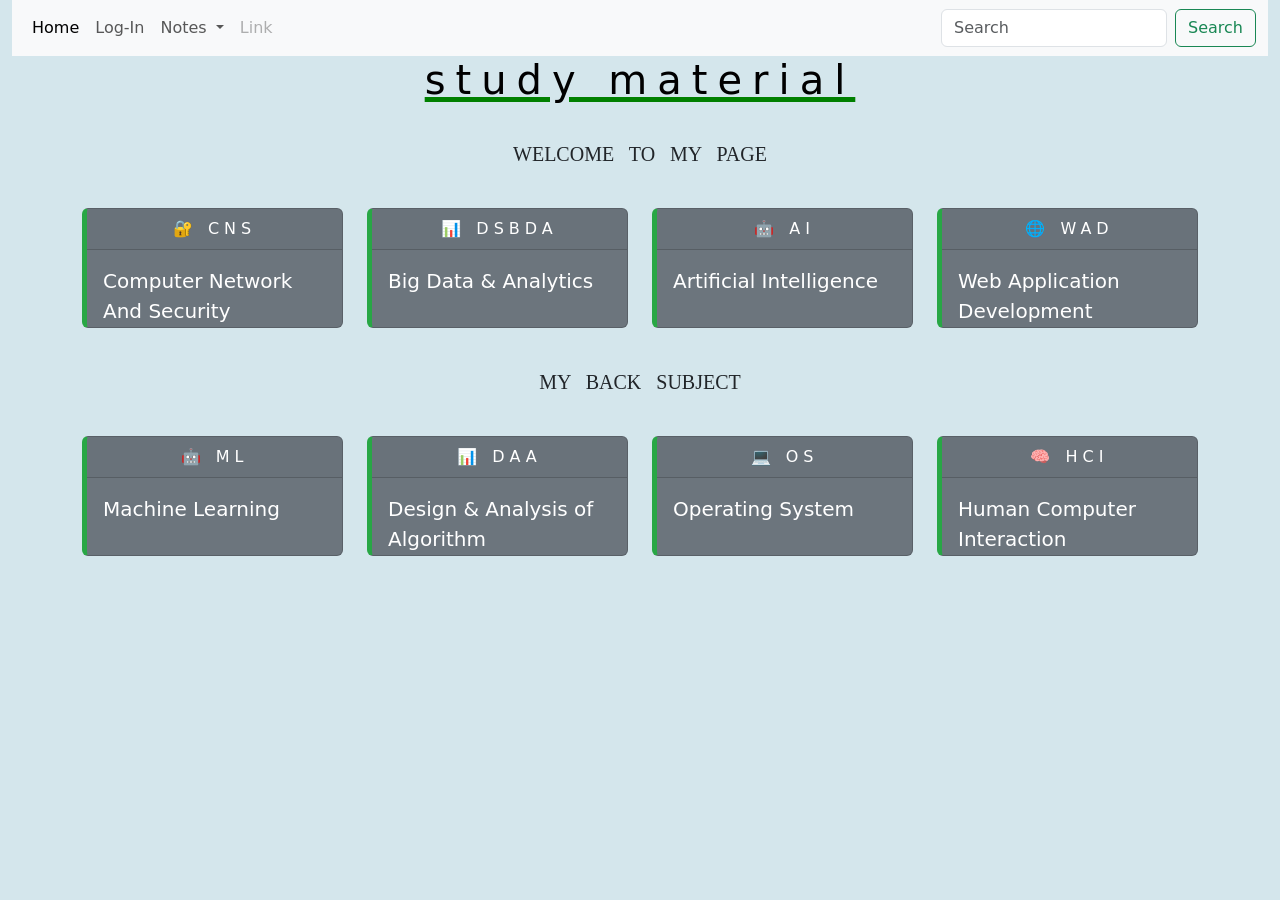
<file: index.html>
<!DOCTYPE html>
<html lang="en">
    <head>
        <meta charset="UTF-8">
        <meta name="viewport" content="width=device-width, initial-scale=1.0">
        <link href="https://cdn.jsdelivr.net/npm/bootstrap@5.3.0-alpha1/dist/css/bootstrap.min.css" rel="stylesheet">

        <title>page Title</title>

        <style>
            body{
            background-color: rgb(212, 230, 236);
            }
            
            h1{
                color: black;
                text-align: center;
                text-decoration: underline green 5px;
                text-transform: lowercase;
                letter-spacing: 10px;
            }

            p{
                text-decoration: dotted;
                text-transform: uppercase;
                word-spacing: 10px;
                line-height: 3;
                font-family: cursive;
                font-size: 20px;
                text-align: center;
                margin-top: 20px;
            }

            #one{
                height: 100px;
                margin: 50px;
                margin-left: 75px;
                

            }
            .custom-card {
                height: 120px !important; /* Force it to override Bootstrap */
                overflow: hidden;         /* Optional: hides overflow if content is bigger */
                background-color: white;
                border-left: 5px solid #28a745; /* green accent */
                color: #333;
                }
            .card-header{

                letter-spacing: 5px;
            }
            .card-link {
                text-decoration: none;
                color: inherit;
                font-size: 20px;
                text-align: center;
                text-decoration:unset skyblue 5px;
                font-weight: 500;
                letter-spacing: none;
                }

        </style>
        
    </head>

    <body>
        <!--  -->
       <div class="container-fluid">
        <nav class="navbar navbar-expand-lg bg-body-tertiary">
            <div class="container-fluid">
              <button class="navbar-toggler" type="button" data-bs-toggle="collapse" data-bs-target="#navbarScroll" aria-controls="navbarScroll" aria-expanded="false" aria-label="Toggle navigation">
                <span class="navbar-toggler-icon"></span>
              </button>
              <div class="collapse navbar-collapse" id="navbarScroll">
                <ul class="navbar-nav me-auto my-2 my-lg-0 navbar-nav-scroll" style="--bs-scroll-height: 100px;">
                  <li class="nav-item">
                    <a class="nav-link active" aria-current="page" href="index.html">Home</a>
                  </li>
                  <li class="nav-item">
                    <a class="nav-link" href="form.html">Log-In</a>
                  </li>
                  <li class="nav-item dropdown">
                    <a class="nav-link dropdown-toggle" href="#" role="button" data-bs-toggle="dropdown" aria-expanded="false">
                      Notes
                    </a>
                    <ul class="dropdown-menu">
                      <li><a class="dropdown-item" href="https://drive.google.com/drive/u/0/mobile/folders/1YY67n2kC_RXi80XlqCTLyjD7JX34fmOT?usp=sharing">Qestion Paper</a></li>
                      <li><a class="dropdown-item" href="https://drive.google.com/drive/u/0/mobile/folders/1YY67n2kC_RXi80XlqCTLyjD7JX34fmOT?usp=sharing">Important Qestions</a></li>
                      <li><hr class="dropdown-divider">Notes</li>
                      <li><a class="dropdown-item" href="https:Telegram.com">HandWritten Notes</a></li>
                      <li><a class="dropdown-item" href="https://www.studymedia.in/circular/join-puneengineers-telegram/">pdf Notes</a></li>
                    </ul>
                  </li>
                  <li class="nav-item">
                    <a class="nav-link disabled" aria-disabled="true">Link</a>
                  </li>
                </ul>
                <form class="d-flex" role="search">
                  <input class="form-control me-2" type="search" placeholder="Search" aria-label="Search">
                  <button class="btn btn-outline-success" type="submit">Search</button>
                </form>
              </div>
            </div>
          </nav>
       </div>
       <!--  -->

       
        <!-- <p><span>ipsum dolor,</span>  sit amet consectetur adipisicing elit. Dolor reiciendis vero veniam, nam maxime officiis quisquam laudantium. Et maxime ipsam vitae exercitationem maiores magni natus ducimus, illum earum voluptas excepturi.</p> -->
        
        <script src="https://cdn.jsdelivr.net/npm/bootstrap@5.3.0-alpha1/dist/js/bootstrap.bundle.min.js"></script>

        
        <h1>Study Material</h1>
        <p>Welcome To My Page</p>

        <header>

          <header>
            <!-- First Row of 4 Cards -->
            <div class="container my-4">
              <div class="row row-cols-1 row-cols-sm-2 row-cols-md-3 row-cols-lg-4 g-4">
                
                <div class="col">
                  <div class="card text-bg-secondary custom-card">
                    <div class="card-header text-center">🔐 CNS</div>
                    <div class="card-body">
                      <a href="cns.html" class="card-link">Computer Network And Security</a>
                    </div>
                  </div>
                </div>
          
                <div class="col">
                  <div class="card text-bg-secondary custom-card">
                    <div class="card-header text-center">📊 DSBDA</div>
                    <div class="card-body">
                      <a href="dsbda.html" class="card-link">Big Data & Analytics</a>
                    </div>
                  </div>
                </div>
          
                <div class="col">
                  <div class="card text-bg-secondary custom-card">
                    <div class="card-header text-center">🤖 AI</div>
                    <div class="card-body">
                      <a href="ai.html" class="card-link">Artificial Intelligence</a>
                    </div>
                  </div>
                </div>
          
                <div class="col">
                  <div class="card text-bg-secondary custom-card">
                    <div class="card-header text-center">🌐 WAD</div>
                    <div class="card-body">
                      <a href="wad.html" class="card-link">Web Application Development</a>
                    </div>
                  </div>
                </div>
          
              </div>
            </div>
          
            <!-- Second Row of 4 Cards -->
            <p>My Back Subject</p>
            <div class="container my-4">
              <div class="row row-cols-1 row-cols-sm-2 row-cols-md-3 row-cols-lg-4 g-4">
                
                <div class="col">
                  <div class="card text-bg-secondary custom-card">
                    <div class="card-header text-center">🤖 ML</div>
                    <div class="card-body">
                      <a href="ml.html" class="card-link">Machine Learning</a>
                    </div>
                  </div>
                </div>
          
                <div class="col">
                  <div class="card text-bg-secondary custom-card">
                    <div class="card-header text-center">📊 DAA</div>
                    <div class="card-body">
                      <a href="daa.html" class="card-link">Design & Analysis of Algorithm</a>
                    </div>
                  </div>
                </div>
          
                <div class="col">
                  <div class="card text-bg-secondary custom-card">
                    <div class="card-header text-center">💻 OS</div>
                    <div class="card-body">
                      <a href="os.html" class="card-link">Operating System</a>
                    </div>
                  </div>
                </div>
          
                <div class="col">
                  <div class="card text-bg-secondary custom-card">
                    <div class="card-header text-center">🧠 HCI</div>
                    <div class="card-body">
                      <a href="hci.html" class="card-link">Human Computer Interaction</a>
                    </div>
                  </div>
                </div>
          
              </div>
            </div>
          </header>
          

        </header>   
    </body>

</html>
</file>
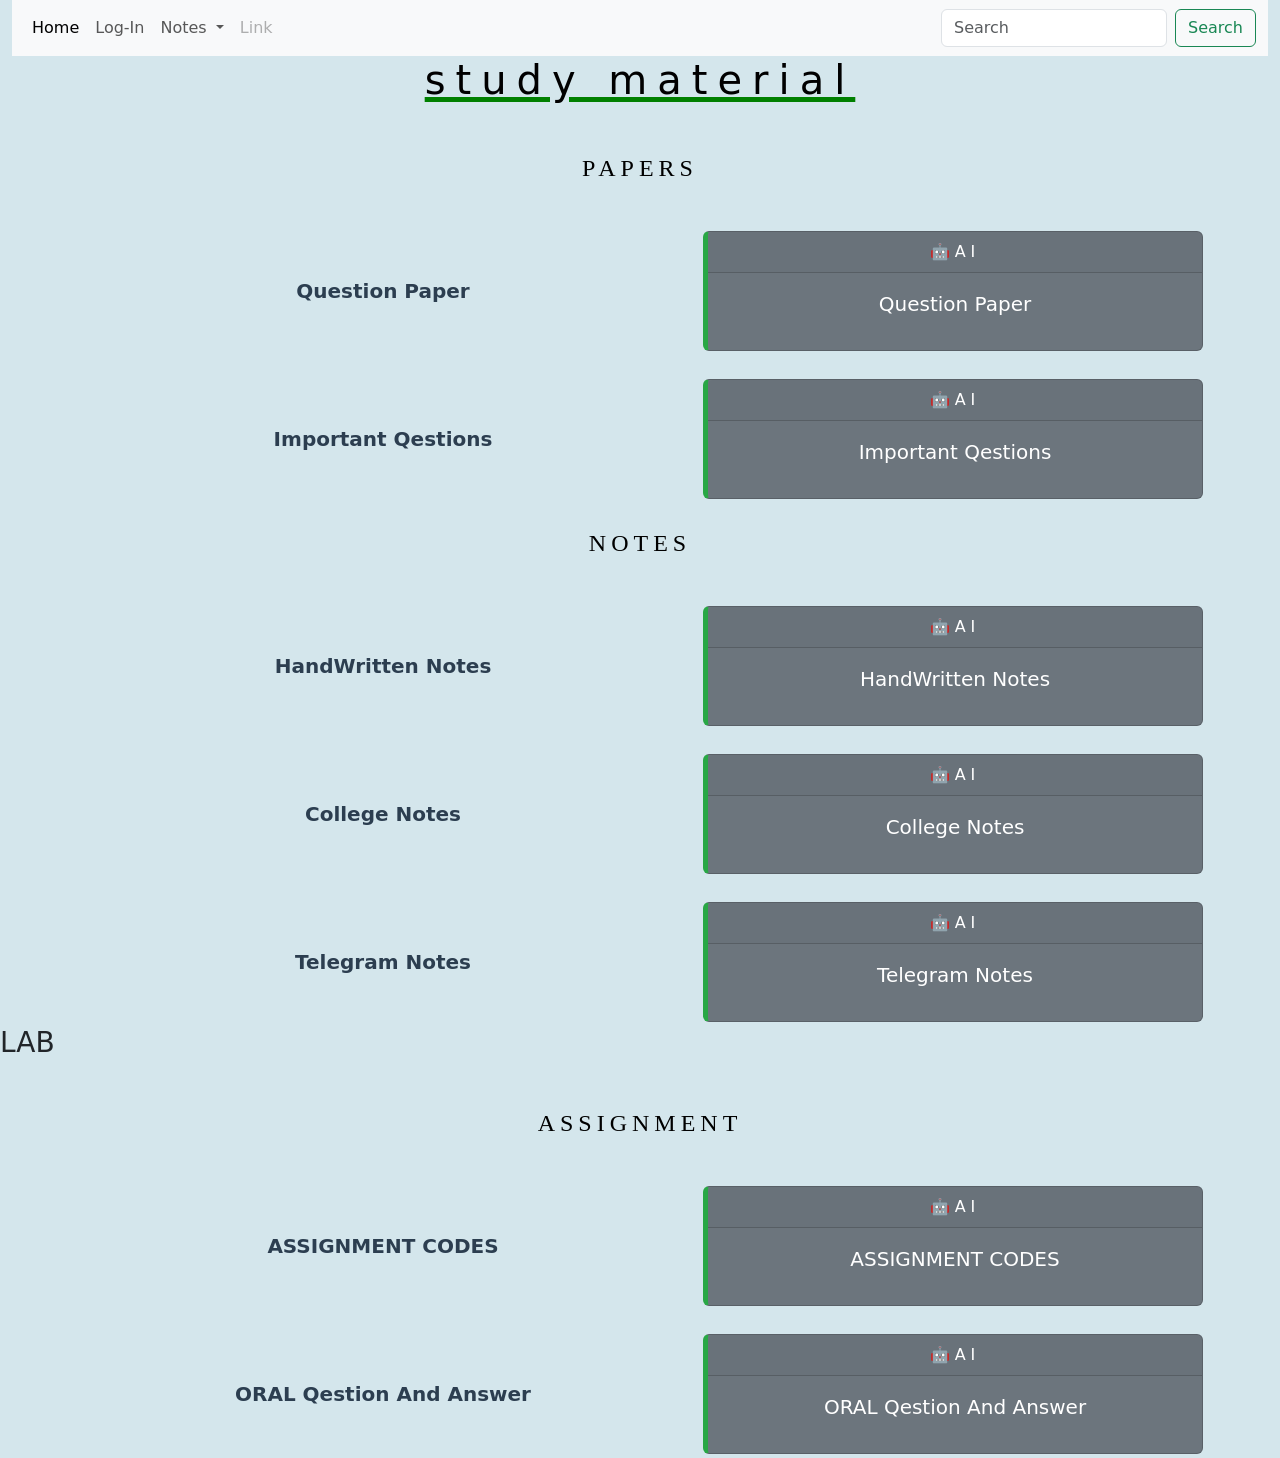
<file: ai.html>
<!DOCTYPE html>
<html lang="en">
    <head>
        <meta charset="UTF-8">
        <meta name="viewport" content="width=device-width, initial-scale=1.0">
        <link href="https://cdn.jsdelivr.net/npm/bootstrap@5.3.0-alpha1/dist/css/bootstrap.min.css" rel="stylesheet">
        <link href="style.css" rel="stylesheet">


        <title>page Title</title>
        
    </head>

    <body>
        <!--  -->
       <div class="container-fluid">
        <nav class="navbar navbar-expand-lg bg-body-tertiary">
            <div class="container-fluid">
              <button class="navbar-toggler" type="button" data-bs-toggle="collapse" data-bs-target="#navbarScroll" aria-controls="navbarScroll" aria-expanded="false" aria-label="Toggle navigation">
                <span class="navbar-toggler-icon"></span>
              </button>
              <div class="collapse navbar-collapse" id="navbarScroll">
                <ul class="navbar-nav me-auto my-2 my-lg-0 navbar-nav-scroll" style="--bs-scroll-height: 100px;">
                  <li class="nav-item">
                    <a class="nav-link active" aria-current="page" href="index.html">Home</a>
                  </li>
                  <li class="nav-item">
                    <a class="nav-link" href="form.html">Log-In</a>
                  </li>
                  <li class="nav-item dropdown">
                    <a class="nav-link dropdown-toggle" href="#" role="button" data-bs-toggle="dropdown" aria-expanded="false">
                      Notes
                    </a>
                    <ul class="dropdown-menu">
                      <li><a class="dropdown-item" href="https://drive.google.com/drive/u/0/mobile/folders/1YY67n2kC_RXi80XlqCTLyjD7JX34fmOT?usp=sharing" target="_blank" rel="noopener noreferrer">Qestion Paper</a></li>
                      <li><a class="dropdown-item" href="https://drive.google.com/drive/folders/1ktnd7smx-9TsKIKeENUpTnkZ_39P0xfx?usp=drive_link" target="_blank" rel="noopener noreferrer">Important Qestions</a></li>
                      <li><hr class="dropdown-divider">Notes</li>
                      <li><a class="dropdown-item" href="#">HandWritten Notes</a></li>
                      <li><a class="dropdown-item" href="https://drive.google.com/drive/folders/1rT1uwOCk5HqUiYioQ5XE5devj5e9sLWj?usp=drive_link" target="_blank" rel="noopener noreferrer">College Notes</a></li>
                      <li><a class="dropdown-item" href="https://drive.google.com/drive/folders/1VnNUh7ImlqMrFX9gAMKoGXaHryLf4wTF?usp=drive_link" target="_blank" rel="noopener noreferrer">pdf Notes</a></li>
                      <li><a class="dropdown-item" href="https://www.studymedia.in/circular/join-puneengineers-telegram/" target="_blank" rel="noopener noreferrer">Telegram Notes</a></li>
                    </ul>
                  </li>
                  <li class="nav-item">
                    <a class="nav-link disabled" aria-disabled="true">Link</a>
                  </li>
                </ul>
                <form class="d-flex" role="search">
                  <input class="form-control me-2" type="search" placeholder="Search" aria-label="Search">
                  <button class="btn btn-outline-success" type="submit">Search</button>
                </form>
              </div>
            </div>
          </nav>
       </div>
       <!--  -->

       
        <!-- <p><span>ipsum dolor,</span>  sit amet consectetur adipisicing elit. Dolor reiciendis vero veniam, nam maxime officiis quisquam laudantium. Et maxime ipsam vitae exercitationem maiores magni natus ducimus, illum earum voluptas excepturi.</p> -->
        
        <script src="https://cdn.jsdelivr.net/npm/bootstrap@5.3.0-alpha1/dist/js/bootstrap.bundle.min.js"></script>

        
        <h1>Study Material</h1>


        <header>
          <h4>PAPERS</h4>
            <div id="one" class="container  mt-5 mb-4">
                <div class="row align-items-center">
  
                    <!-- Right: Heading -->
                    <div class="col text-end">
                        <h5 class="mb-0 section-heading">Question Paper</h5>
                      </div>
                  
                  <!-- Left: Card -->
                  <div class="col-auto">
                    <div class="card text-bg-secondary custom-card" style="width: 500px; height: 100px;">
                      <div class="card-header text-center">🤖AI</div>
                      <div class="card-body">
                        <a href="https://drive.google.com/drive/u/0/mobile/folders/1YY67n2kC_RXi80XlqCTLyjD7JX34fmOT?usp=sharing" class="centered-link" target="_blank" rel="noopener noreferrer">Question Paper</a>
                        <!-- <a href="your-link.html" class="card-link">Question Paper</a> -->
                      </div>
                    </div>
                  </div>
              
                </div>
              </div>
             
              <div id="one" class="container  mt-5 mb-4" >
                <div class="row align-items-center">
  
                    <!-- Right: Heading -->
                    <div class="col text-end">
                        <h5 class="mb-0 section-heading">Important Qestions</h5>
                      </div>
                  
                  <!-- Left: Card -->
                  <div class="col-auto">
                    <div class="card text-bg-secondary custom-card" style="width: 500px; height: 100px;">
                      <div class="card-header text-center">🤖AI</div>
                      <div class="card-body">
                        <a href="your-link.html" class="centered-link" target="_blank" rel="noopener noreferrer">Important Qestions</a>
                      </div>
                    </div>
                  </div>
              
                </div>
              </div>
            

              <h4>NOTES</h4>
              <div id="one" class="container mt-5 mb-4" >
                <div class="row align-items-center">
  
                    <!-- Right: Heading -->
                    <div class="col text-end">
                        <h5 class="mb-0 section-heading">HandWritten Notes</h5>
                      </div>
                  
                  <!-- Left: Card -->
                  <div class="col-auto">
                    <div class="card text-bg-secondary custom-card" style="width: 500px; height: 100px;">
                      <div class="card-header text-center">🤖AI</div>
                      <div class="card-body">
                        <a href="your-link.html" class="centered-link" target="_blank" rel="noopener noreferrer">HandWritten Notes</a>
                      </div>
                    </div>
                  </div>
              
                </div>
              </div>


              <div id="one" class="container  mt-5 mb-4">
                <div class="row align-items-center">
  
                    <!-- Right: Heading -->
                    <div class="col text-end">
                        <h5 class="mb-0 section-heading">College Notes</h5>
                      </div>
                  
                  <!-- Left: Card -->
                  <div class="col-auto">
                    <div class="card text-bg-secondary custom-card" style="width: 500px; height: 100px;">
                      <div class="card-header text-center">🤖AI</div>
                      <div class="card-body">
                        <a href="https://drive.google.com/drive/folders/1otVLY4salGQVaDEmafTnGlCvAVAb75bi?usp=drive_link" class="centered-link" target="_blank" rel="noopener noreferrer">College Notes</a>
                      </div>
                    </div>
                  </div>
              
                </div>
              </div>

            
              <div id="one" class="container  mt-5 mb-4">
                <div class="row align-items-center">
  
                    <!-- Right: Heading -->
                    <div class="col text-end">
                        <h5 class="mb-0 section-heading">Telegram Notes</h5>
                      </div>
                  
                  <!-- Left: Card -->
                  <div class="col-auto">
                    <div class="card text-bg-secondary custom-card" style="width: 500px; height: 100px;">
                      <div class="card-header text-center">🤖AI</div>
                      <div class="card-body">
                        <a href="https://www.studymedia.in/circular/join-puneengineers-telegram/" class="centered-link" target="_blank" rel="noopener noreferrer">Telegram Notes</a>
                      </div>
                    </div>
                  </div>
              
                </div>
              </div>
            
              
            <!-- <div class="card bg-white text-dark"> -->

              <h3>LAB</h3>

              <h4>ASSIGNMENT</h4>
              <div id="one" class="container  mt-5 mb-4">
                  <div class="row align-items-center">
    
                      <!-- Right: Heading -->
                      <div class="col text-end">
                          <h5 class="mb-0 section-heading">ASSIGNMENT CODES</h5>
                        </div>
                    
                    <!-- Left: Card -->
                    <div class="col-auto">
                      <div class="card text-bg-secondary custom-card" style="width: 500px; height: 100px;">
                        <div class="card-header text-center">🤖AI</div>
                        <div class="card-body">
                          <a href="https://drive.google.com/drive/folders/1uZpHze_ZiWWXfxkt9aC94Q3JDrYrOpp5?usp=drive_link" class="centered-link" target="_blank" rel="noopener noreferrer">ASSIGNMENT CODES</a>
                          <!-- <a href="your-link.html" class="card-link">Question Paper</a> -->
                        </div>
                      </div>
                    </div>
                
                  </div>
                </div>
               
                <div id="one" class="container  mt-5 mb-4" >
                  <div class="row align-items-center">
    
                      <!-- Right: Heading -->
                      <div class="col text-end">
                          <h5 class="mb-0 section-heading">ORAL Qestion And Answer</h5>
                        </div>
                    
                    <!-- Left: Card -->
                    <div class="col-auto">
                      <div class="card text-bg-secondary custom-card" style="width: 500px; height: 100px;">
                        <div class="card-header text-center">🤖AI</div>
                        <div class="card-body">
                          <a href="your-link.html" class="centered-link" target="_blank" rel="noopener noreferrer">ORAL Qestion And Answer</a>
                        </div>
                      </div>
                    </div>
                
                  </div>
                </div>
              
  
              
                
              <!-- <div class="card bg-white text-dark"> -->
              
        </header>
    </body>

</html>
</file>
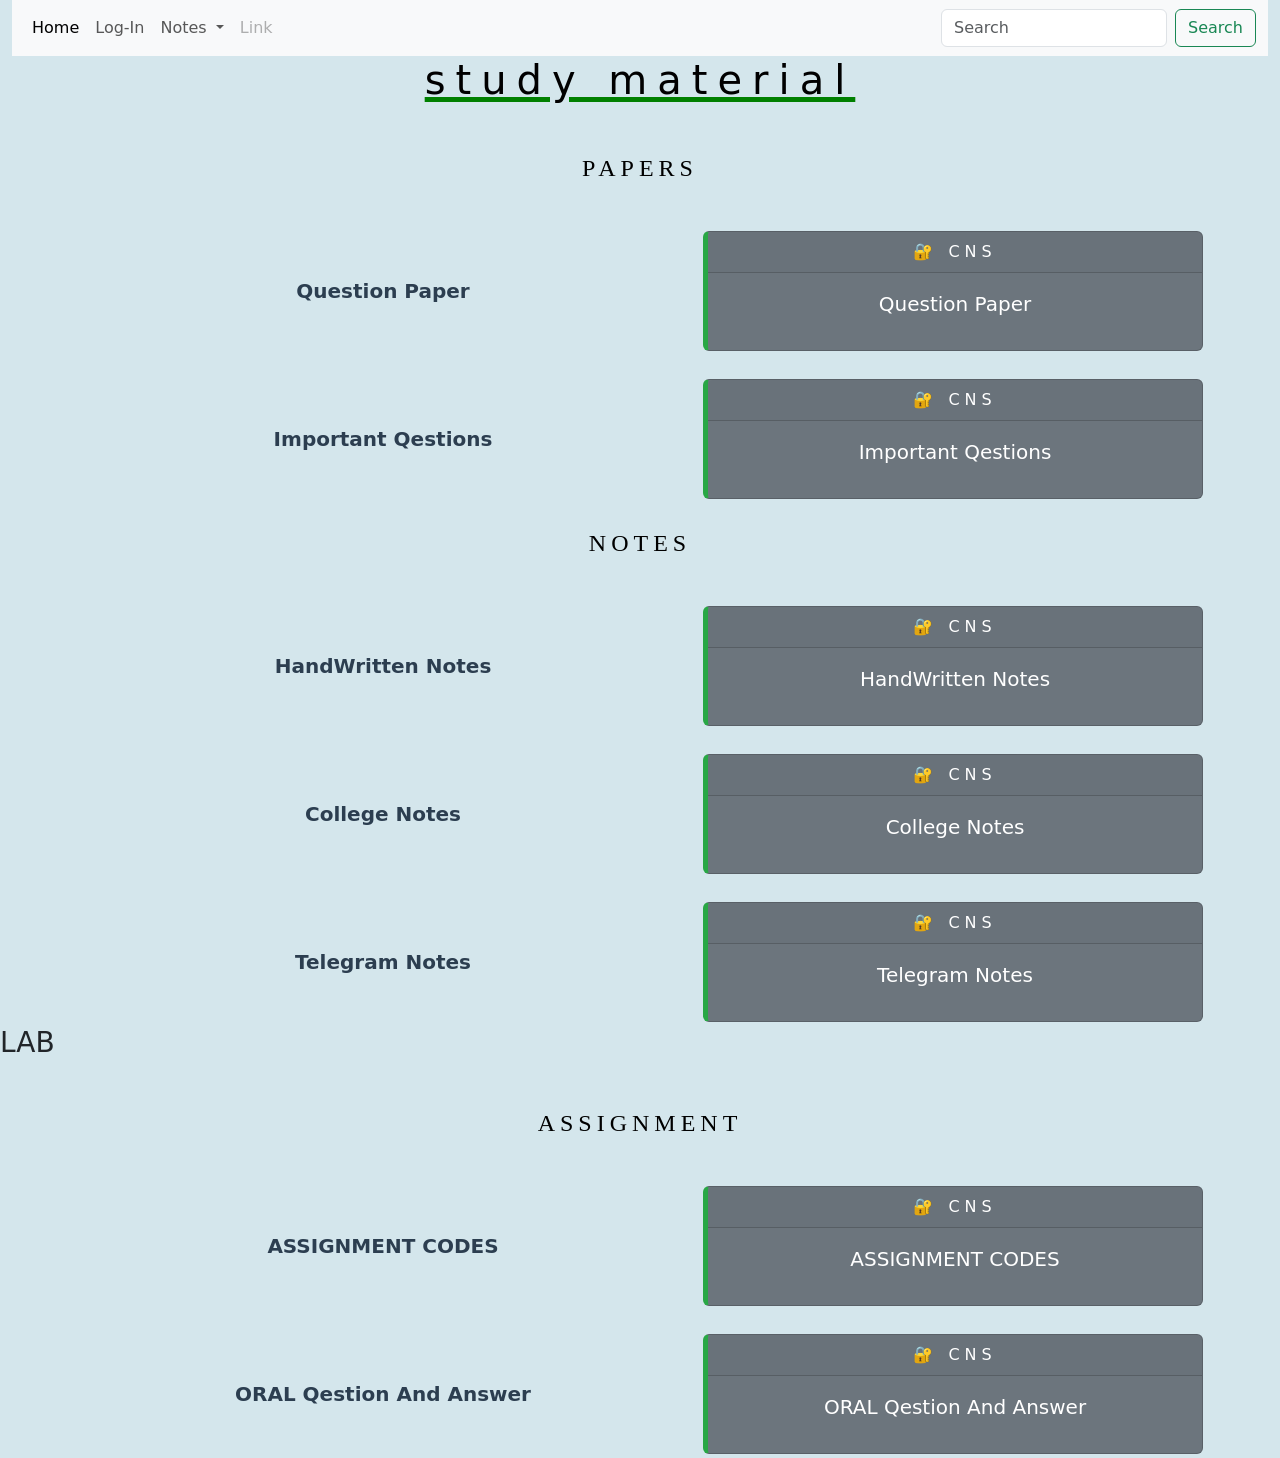
<file: cns.html>
<!DOCTYPE html>
<html lang="en">
    <head>
        <meta charset="UTF-8">
        <meta name="viewport" content="width=device-width, initial-scale=1.0">
        <link href="https://cdn.jsdelivr.net/npm/bootstrap@5.3.0-alpha1/dist/css/bootstrap.min.css" rel="stylesheet">
        <link href="style.css" rel="stylesheet">

        <title>page Title</title>
        
    </head>

    <body>
        <!--  -->
       <div class="container-fluid">
        <nav class="navbar navbar-expand-lg bg-body-tertiary">
            <div class="container-fluid">
              <button class="navbar-toggler" type="button" data-bs-toggle="collapse" data-bs-target="#navbarScroll" aria-controls="navbarScroll" aria-expanded="false" aria-label="Toggle navigation">
                <span class="navbar-toggler-icon"></span>
              </button>
              <div class="collapse navbar-collapse" id="navbarScroll">
                <ul class="navbar-nav me-auto my-2 my-lg-0 navbar-nav-scroll" style="--bs-scroll-height: 100px;">
                  <li class="nav-item">
                    <a class="nav-link active" aria-current="page" href="index.html">Home</a>
                  </li>
                  <li class="nav-item">
                    <a class="nav-link" href="form.html">Log-In</a>
                  </li>
                  <li class="nav-item dropdown">
                    <a class="nav-link dropdown-toggle" href="#" role="button" data-bs-toggle="dropdown" aria-expanded="false">
                      Notes
                    </a>
                    <ul class="dropdown-menu">
                      <li><a class="dropdown-item" href="https://drive.google.com/drive/u/0/mobile/folders/1YY67n2kC_RXi80XlqCTLyjD7JX34fmOT?usp=sharing" target="_blank" rel="noopener noreferrer">Qestion Paper</a></li>
                      <li><a class="dropdown-item" href="https://drive.google.com/drive/u/0/mobile/folders/1YY67n2kC_RXi80XlqCTLyjD7JX34fmOT?usp=sharing" target="_blank" rel="noopener noreferrer">Important Qestions</a></li>
                      <li><hr class="dropdown-divider">Notes</li>
                      <li><a class="dropdown-item" href="#" target="_blank" rel="noopener noreferrer">HandWritten Notes</a></li>
                      <li><a class="dropdown-item" href="https://drive.google.com/drive/folders/1lKR5hmloaCHj4XirvzHZ5dydV1czpWWq?usp=drive_link" target="_blank" rel="noopener noreferrer">College Notes</a></li>
                      <li><a class="dropdown-item" href="#" target="_blank" rel="noopener noreferrer">pdf Notes</a></li>
                      <li><a class="dropdown-item" href="https://www.studymedia.in/circular/join-puneengineers-telegram/" target="_blank" rel="noopener noreferrer">Telegram Notes</a></li>
                    </ul>
                  </li>
                  <li class="nav-item">
                    <a class="nav-link disabled" aria-disabled="true">Link</a>
                  </li>
                </ul>
                <form class="d-flex" role="search">
                  <input class="form-control me-2" type="search" placeholder="Search" aria-label="Search">
                  <button class="btn btn-outline-success" type="submit">Search</button>
                </form>
              </div>
            </div>
          </nav>
       </div>
       <!--  -->

       
        <!-- <p><span>ipsum dolor,</span>  sit amet consectetur adipisicing elit. Dolor reiciendis vero veniam, nam maxime officiis quisquam laudantium. Et maxime ipsam vitae exercitationem maiores magni natus ducimus, illum earum voluptas excepturi.</p> -->
        
        <script src="https://cdn.jsdelivr.net/npm/bootstrap@5.3.0-alpha1/dist/js/bootstrap.bundle.min.js"></script>

        
        <h1>Study Material</h1>


        <header>
          <h4>PAPERS</h4>
            <div id="one" class="container  mt-5 mb-4">
                <div class="row align-items-center">
  
                    <!-- Right: Heading -->
                    <div class="col text-end">
                        <h5 class="mb-0 section-heading">Question Paper</h5>
                      </div>
                  
                  <!-- Left: Card -->
                  <div class="col-auto">
                    <div class="card text-bg-secondary custom-card" style="width: 500px; height: 100px;">
                      <div class="card-header text-center">🔐 CNS</div>
                      <div class="card-body">
                        <a href="https://drive.google.com/drive/u/0/mobile/folders/1YY67n2kC_RXi80XlqCTLyjD7JX34fmOT?usp=sharing" class="centered-link" target="_blank" rel="noopener noreferrer">Question Paper</a>
                        <!-- <a href="your-link.html" class="card-link">Question Paper</a> -->
                      </div>
                    </div>
                  </div>
              
                </div>
              </div>
             
              <div id="one" class="container  mt-5 mb-4" >
                <div class="row align-items-center">
  
                    <!-- Right: Heading -->
                    <div class="col text-end">
                        <h5 class="mb-0 section-heading">Important Qestions</h5>
                      </div>
                  
                  <!-- Left: Card -->
                  <div class="col-auto">
                    <div class="card text-bg-secondary custom-card" style="width: 500px; height: 100px;">
                      <div class="card-header text-center">🔐 CNS</div>
                      <div class="card-body">
                        <a href="your-link.html" class="centered-link" target="_blank" rel="noopener noreferrer">Important Qestions</a>
                      </div>
                    </div>
                  </div>
              
                </div>
              </div>
            

              <h4>NOTES</h4>
              <div id="one" class="container mt-5 mb-4" >
                <div class="row align-items-center">
  
                    <!-- Right: Heading -->
                    <div class="col text-end">
                        <h5 class="mb-0 section-heading">HandWritten Notes</h5>
                      </div>
                  
                  <!-- Left: Card -->
                  <div class="col-auto">
                    <div class="card text-bg-secondary custom-card" style="width: 500px; height: 100px;">
                      <div class="card-header text-center">🔐 CNS</div>
                      <div class="card-body">
                        <a href="your-link.html" class="centered-link" target="_blank" rel="noopener noreferrer">HandWritten Notes</a>
                      </div>
                    </div>
                  </div>
              
                </div>
              </div>


              <div id="one" class="container  mt-5 mb-4">
                <div class="row align-items-center">
  
                    <!-- Right: Heading -->
                    <div class="col text-end">
                        <h5 class="mb-0 section-heading">College Notes</h5>
                      </div>
                  
                  <!-- Left: Card -->
                  <div class="col-auto">
                    <div class="card text-bg-secondary custom-card" style="width: 500px; height: 100px;">
                      <div class="card-header text-center">🔐 CNS</div>
                      <div class="card-body">
                        <a href="https://drive.google.com/drive/folders/1lKR5hmloaCHj4XirvzHZ5dydV1czpWWq?usp=drive_link" class="centered-link" target="_blank" rel="noopener noreferrer">College Notes</a>
                      </div>
                    </div>
                  </div>
              
                </div>
              </div>

            
              <div id="one" class="container  mt-5 mb-4">
                <div class="row align-items-center">
  
                    <!-- Right: Heading -->
                    <div class="col text-end">
                        <h5 class="mb-0 section-heading">Telegram Notes</h5>
                      </div>
                  
                  <!-- Left: Card -->
                  <div class="col-auto">
                    <div class="card text-bg-secondary custom-card" style="width: 500px; height: 100px;">
                      <div class="card-header text-center">🔐 CNS</div>
                      <div class="card-body">
                        <a href="https://www.studymedia.in/circular/join-puneengineers-telegram/" class="centered-link" target="_blank" rel="noopener noreferrer">Telegram Notes</a>
                      </div>
                    </div>
                  </div>
              
                </div>
              </div>
            
              
            <!-- <div class="card bg-white text-dark"> -->
            
              <h3>LAB</h3>

              <h4>ASSIGNMENT</h4>
              <div id="one" class="container  mt-5 mb-4">
                  <div class="row align-items-center">
    
                      <!-- Right: Heading -->
                      <div class="col text-end">
                          <h5 class="mb-0 section-heading">ASSIGNMENT CODES</h5>
                        </div>
                    
                    <!-- Left: Card -->
                    <div class="col-auto">
                      <div class="card text-bg-secondary custom-card" style="width: 500px; height: 100px;">
                        <div class="card-header text-center">🔐 CNS</div>
                        <div class="card-body">
                          <a href="https://drive.google.com/drive/folders/1VXL4ObdE2RMPI2BTK8rRseHNrcnTo2XF?usp=drive_link" class="centered-link" target="_blank" rel="noopener noreferrer">ASSIGNMENT CODES</a>
                          <!-- <a href="your-link.html" class="card-link">Question Paper</a> -->
                        </div>
                      </div>
                    </div>
                
                  </div>
                </div>
               
                <div id="one" class="container  mt-5 mb-4" >
                  <div class="row align-items-center">
    
                      <!-- Right: Heading -->
                      <div class="col text-end">
                          <h5 class="mb-0 section-heading">ORAL Qestion And Answer</h5>
                        </div>
                    
                    <!-- Left: Card -->
                    <div class="col-auto">
                      <div class="card text-bg-secondary custom-card" style="width: 500px; height: 100px;">
                        <div class="card-header text-center">🔐 CNS</div>
                        <div class="card-body">
                          <a href="your-link.html" class="centered-link" target="_blank" rel="noopener noreferrer">ORAL Qestion And Answer</a>
                        </div>
                      </div>
                    </div>
                
                  </div>
                </div>
              
  
              
                
              <!-- <div class="card bg-white text-dark"> -->
              
        </header>
    </body>

</html>
</file>
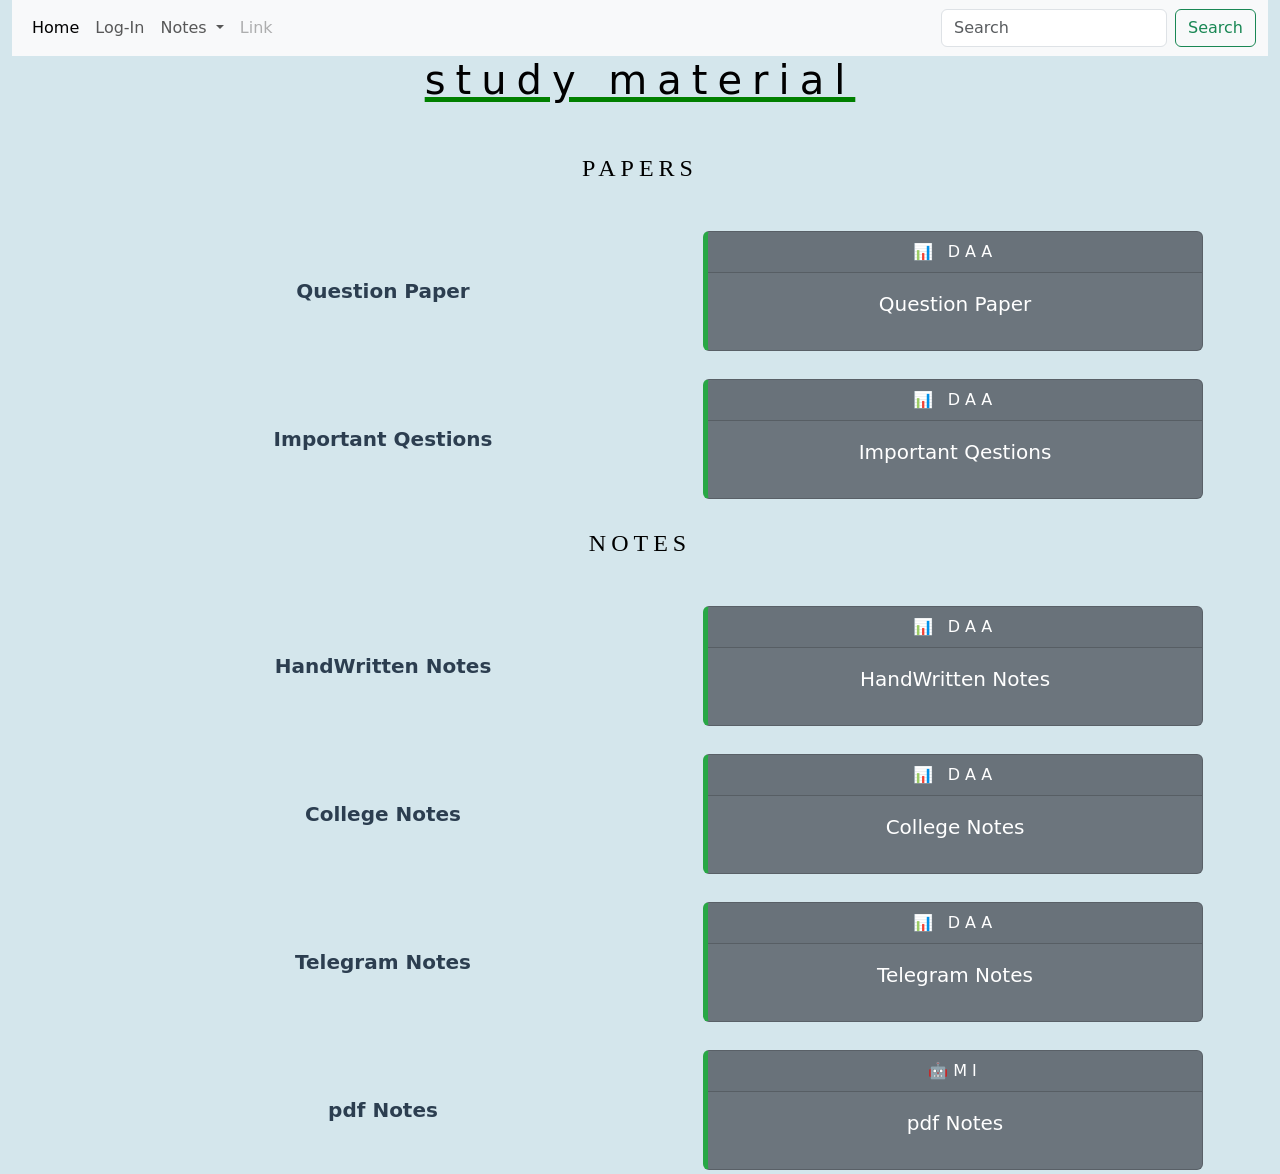
<file: daa.html>
<!DOCTYPE html>
<html lang="en">
    <head>
        <meta charset="UTF-8">
        <meta name="viewport" content="width=device-width, initial-scale=1.0">
        <link href="https://cdn.jsdelivr.net/npm/bootstrap@5.3.0-alpha1/dist/css/bootstrap.min.css" rel="stylesheet">
        <link href="style.css" rel="stylesheet">


        <title>page Title</title>
        
    </head>

    <body>
        <!--  -->
       <div class="container-fluid">
        <nav class="navbar navbar-expand-lg bg-body-tertiary">
            <div class="container-fluid">
              <button class="navbar-toggler" type="button" data-bs-toggle="collapse" data-bs-target="#navbarScroll" aria-controls="navbarScroll" aria-expanded="false" aria-label="Toggle navigation">
                <span class="navbar-toggler-icon"></span>
              </button>
              <div class="collapse navbar-collapse" id="navbarScroll">
                <ul class="navbar-nav me-auto my-2 my-lg-0 navbar-nav-scroll" style="--bs-scroll-height: 100px;">
                  <li class="nav-item">
                    <a class="nav-link active" aria-current="page" href="index.html">Home</a>
                  </li>
                  <li class="nav-item">
                    <a class="nav-link" href="form.html">Log-In</a>
                  </li>
                  <li class="nav-item dropdown">
                    <a class="nav-link dropdown-toggle" href="#" role="button" data-bs-toggle="dropdown" aria-expanded="false">
                      Notes
                    </a>
                    <ul class="dropdown-menu">
                      <li><a class="dropdown-item" href="https://drive.google.com/drive/u/0/mobile/folders/1YY67n2kC_RXi80XlqCTLyjD7JX34fmOT?usp=sharing" target="_blank" rel="noopener noreferrer">Qestion Paper</a></li>
                      <li><a class="dropdown-item" href="https://drive.google.com/drive/folders/1ktnd7smx-9TsKIKeENUpTnkZ_39P0xfx?usp=drive_link" target="_blank" rel="noopener noreferrer">Important Qestions</a></li>
                      <li><hr class="dropdown-divider">Notes</li>
                      <li><a class="dropdown-item" href="#" target="_blank" rel="noopener noreferrer">HandWritten Notes</a></li>
                      <li><a class="https://drive.google.com/drive/folders/16ReXoMqLgvQU_CQQEEkTGbf6IcZdVqva?usp=drive_link" target="_blank" rel="noopener noreferrer">College Notes</a></li>
                      <li><a class="dropdown-item" href="https://drive.google.com/drive/folders/1VnNUh7ImlqMrFX9gAMKoGXaHryLf4wTF?usp=drive_link" target="_blank" rel="noopener noreferrer">pdf Notes</a></li>
                      <li><a class="dropdown-item" href="https://www.studymedia.in/circular/join-puneengineers-telegram/" target="_blank" rel="noopener noreferrer">Telegram Notes</a></li>
                    </ul>
                  </li>
                  <li class="nav-item">
                    <a class="nav-link disabled" aria-disabled="true">Link</a>
                  </li>
                </ul>
                <form class="d-flex" role="search">
                  <input class="form-control me-2" type="search" placeholder="Search" aria-label="Search">
                  <button class="btn btn-outline-success" type="submit">Search</button>
                </form>
              </div>
            </div>
          </nav>
       </div>
       <!--  -->

       
        <!-- <p><span>ipsum dolor,</span>  sit amet consectetur adipisicing elit. Dolor reiciendis vero veniam, nam maxime officiis quisquam laudantium. Et maxime ipsam vitae exercitationem maiores magni natus ducimus, illum earum voluptas excepturi.</p> -->
        
        <script src="https://cdn.jsdelivr.net/npm/bootstrap@5.3.0-alpha1/dist/js/bootstrap.bundle.min.js"></script>

        
        <h1>Study Material</h1>


        <header>
          <h4>PAPERS</h4>
            <div id="one" class="container  mt-5 mb-4">
                <div class="row align-items-center">
  
                    <!-- Right: Heading -->
                    <div class="col text-end">
                        <h5 class="mb-0 section-heading">Question Paper</h5>
                      </div>
                  
                  <!-- Left: Card -->
                  <div class="col-auto">
                    <div class="card text-bg-secondary custom-card" style="width: 500px; height: 100px;">
                      <div class="card-header text-center">📊 DAA</div>
                      <div class="card-body">
                        <a href="https://drive.google.com/drive/u/0/mobile/folders/1YY67n2kC_RXi80XlqCTLyjD7JX34fmOT?usp=sharing" class="centered-link" target="_blank" rel="noopener noreferrer">Question Paper</a>
                        <!-- <a href="your-link.html" class="card-link">Question Paper</a> -->
                      </div>
                    </div>
                  </div>
              
                </div>
              </div>
             
              <div id="one" class="container  mt-5 mb-4" >
                <div class="row align-items-center">
  
                    <!-- Right: Heading -->
                    <div class="col text-end">
                        <h5 class="mb-0 section-heading">Important Qestions</h5>
                      </div>
                  
                  <!-- Left: Card -->
                  <div class="col-auto">
                    <div class="card text-bg-secondary custom-card" style="width: 500px; height: 100px;">
                      <div class="card-header text-center">📊 DAA</div>
                      <div class="card-body">
                        <a href="your-link.html" class="centered-link" target="_blank" rel="noopener noreferrer">Important Qestions</a>
                      </div>
                    </div>
                  </div>
              
                </div>
              </div>
            

              <h4>NOTES</h4>
              <div id="one" class="container mt-5 mb-4" >
                <div class="row align-items-center">
  
                    <!-- Right: Heading -->
                    <div class="col text-end">
                        <h5 class="mb-0 section-heading">HandWritten Notes</h5>
                      </div>
                  
                  <!-- Left: Card -->
                  <div class="col-auto">
                    <div class="card text-bg-secondary custom-card" style="width: 500px; height: 100px;">
                      <div class="card-header text-center">📊 DAA</div>
                      <div class="card-body">
                        <a href="your-link.html" class="centered-link" target="_blank" rel="noopener noreferrer">HandWritten Notes</a>
                      </div>
                    </div>
                  </div>
              
                </div>
              </div>


              <div id="one" class="container  mt-5 mb-4">
                <div class="row align-items-center">
  
                    <!-- Right: Heading -->
                    <div class="col text-end">
                        <h5 class="mb-0 section-heading">College Notes</h5>
                      </div>
                  
                  <!-- Left: Card -->
                  <div class="col-auto">
                    <div class="card text-bg-secondary custom-card" style="width: 500px; height: 100px;">
                      <div class="card-header text-center">📊 DAA</div>
                      <div class="card-body">
                        <a href="https://drive.google.com/drive/folders/16ReXoMqLgvQU_CQQEEkTGbf6IcZdVqva?usp=drive_link" class="centered-link" target="_blank" rel="noopener noreferrer">College Notes</a>
                      </div>
                    </div>
                  </div>
              
                </div>
              </div>

            
              <div id="one" class="container  mt-5 mb-4">
                <div class="row align-items-center">
  
                    <!-- Right: Heading -->
                    <div class="col text-end">
                        <h5 class="mb-0 section-heading">Telegram Notes</h5>
                      </div>
                  
                  <!-- Left: Card -->
                  <div class="col-auto">
                    <div class="card text-bg-secondary custom-card" style="width: 500px; height: 100px;">
                      <div class="card-header text-center">📊 DAA</div>
                      <div class="card-body">
                        <a href="https://www.studymedia.in/circular/join-puneengineers-telegram/" class="centered-link" target="_blank" rel="noopener noreferrer">Telegram Notes</a>
                      </div>
                    </div>
                  </div>
              
                </div>
              </div>

              <div id="one" class="container  mt-5 mb-4">
                <div class="row align-items-center">
  
                    <!-- Right: Heading -->
                    <div class="col text-end">
                        <h5 class="mb-0 section-heading">pdf Notes</h5>
                      </div>
                  
                  <!-- Left: Card -->
                  <div class="col-auto">
                    <div class="card text-bg-secondary custom-card" style="width: 500px; height: 100px;">
                      <div class="card-header text-center">🤖MI</div>
                      <div class="card-body">
                        <a href="your-link.html" class="centered-link" target="_blank" rel="noopener noreferrer">pdf Notes</a>
                      </div>
                    </div>
                  </div>
              
                </div>
              </div>
             
              <!-- <div class="card bg-white text-dark"> -->
              
        </header>
    </body>

</html>
</file>
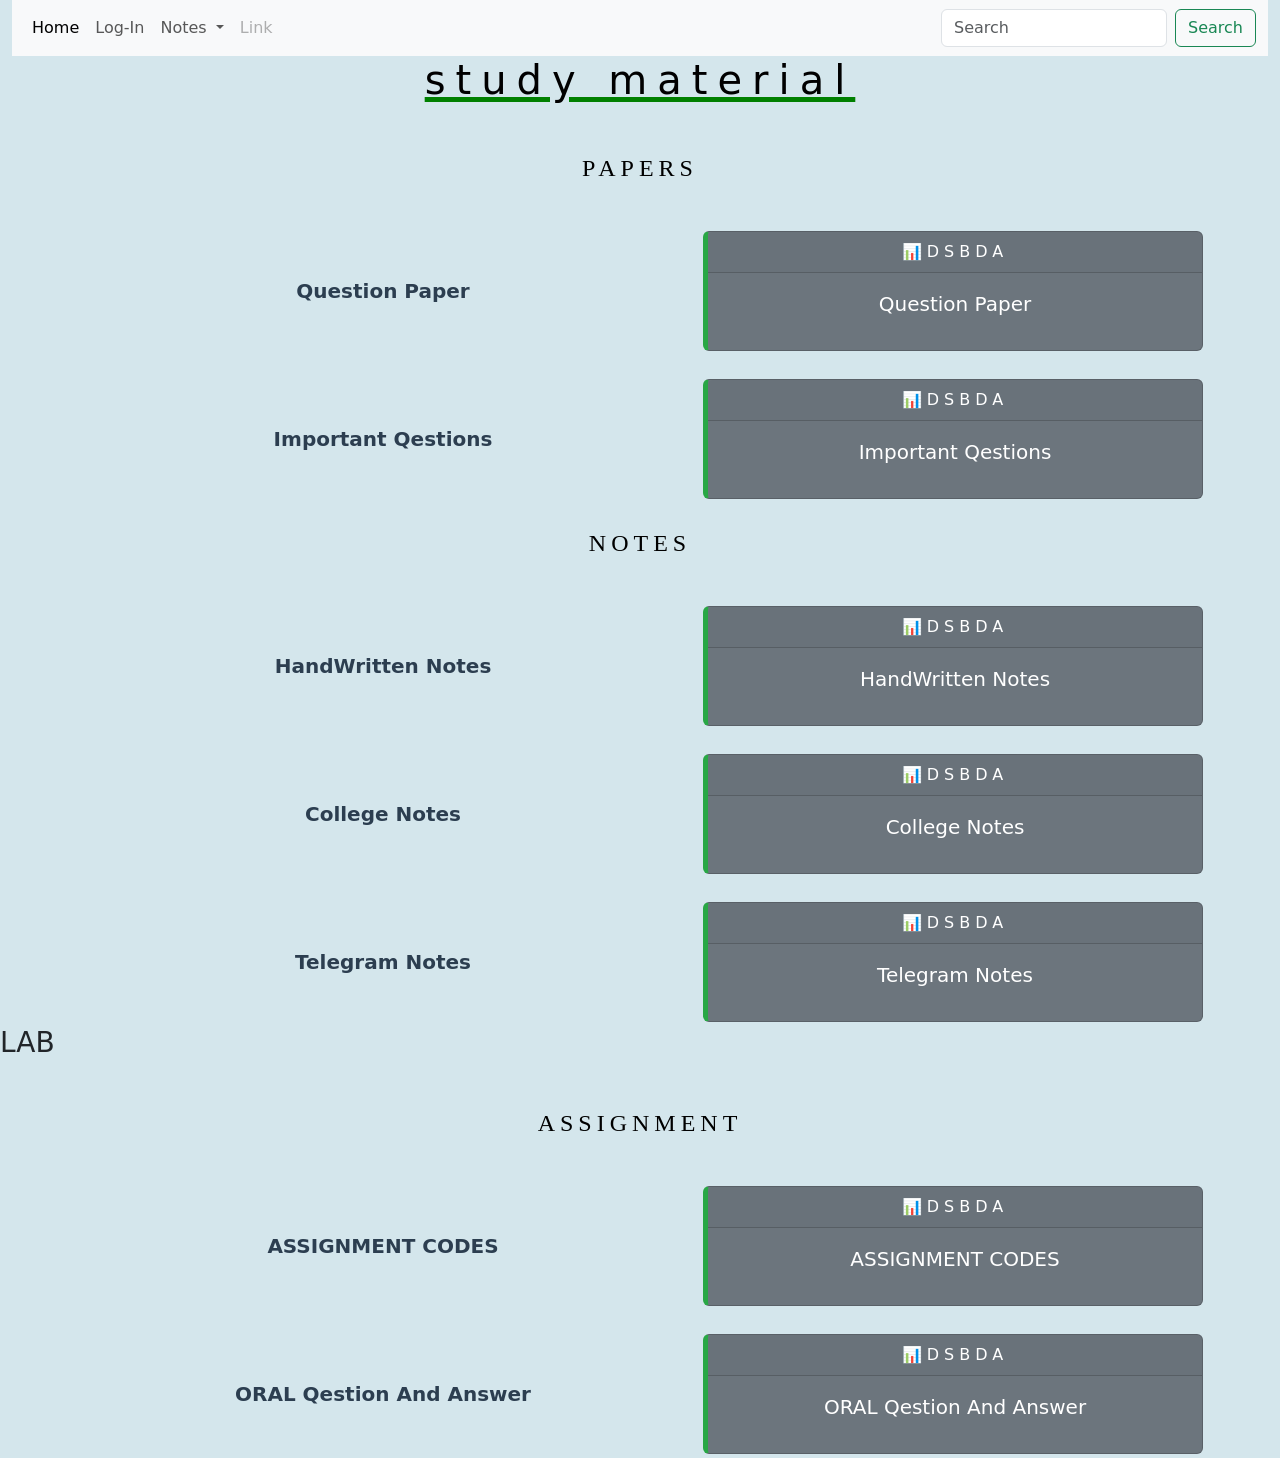
<file: dsbda.html>
<!DOCTYPE html>
<html lang="en">
    <head>
        <meta charset="UTF-8">
        <meta name="viewport" content="width=device-width, initial-scale=1.0">
        <link href="https://cdn.jsdelivr.net/npm/bootstrap@5.3.0-alpha1/dist/css/bootstrap.min.css" rel="stylesheet">
        <link href="style.css" rel="stylesheet">

        <title>page Title</title>
        
    </head>

    <body>
        <!--  -->
       <div class="container-fluid">
        <nav class="navbar navbar-expand-lg bg-body-tertiary">
            <div class="container-fluid">
              <button class="navbar-toggler" type="button" data-bs-toggle="collapse" data-bs-target="#navbarScroll" aria-controls="navbarScroll" aria-expanded="false" aria-label="Toggle navigation">
                <span class="navbar-toggler-icon"></span>
              </button>
              <div class="collapse navbar-collapse" id="navbarScroll">
                <ul class="navbar-nav me-auto my-2 my-lg-0 navbar-nav-scroll" style="--bs-scroll-height: 100px;">
                  <li class="nav-item">
                    <a class="nav-link active" aria-current="page" href="index.html">Home</a>
                  </li>
                  <li class="nav-item">
                    <a class="nav-link" href="form.html">Log-In</a>
                  </li>
                  <li class="nav-item dropdown">
                    <a class="nav-link dropdown-toggle" href="#" role="button" data-bs-toggle="dropdown" aria-expanded="false">
                      Notes
                    </a>
                    <ul class="dropdown-menu">
                      <li><a class="dropdown-item" href="https://drive.google.com/drive/u/0/mobile/folders/1YY67n2kC_RXi80XlqCTLyjD7JX34fmOT?usp=sharing" target="_blank" rel="noopener noreferrer">Qestion Paper</a></li>
                      <li><a class="dropdown-item" href="https://drive.google.com/drive/u/0/mobile/folders/1YY67n2kC_RXi80XlqCTLyjD7JX34fmOT?usp=sharing" target="_blank" rel="noopener noreferrer">Important Qestions</a></li>
                      <li><hr class="dropdown-divider">Notes</li>
                      <li><a class="dropdown-item" href="#" target="_blank" rel="noopener noreferrer">HandWritten Notes</a></li>
                      <li><a class="dropdown-item" href="https://drive.google.com/drive/folders/1R567RaPf8e4P9_0_lPfFZv3crtWMiwbl?usp=drive_link" target="_blank" rel="noopener noreferrer">College Notes</a></li>
                      <li><a class="dropdown-item" href="#" target="_blank" rel="noopener noreferrer">pdf Notes</a></li>
                      <li><a class="dropdown-item" href="https://www.studymedia.in/circular/join-puneengineers-telegram/" target="_blank" rel="noopener noreferrer">Telegram Notes</a></li>
                    </ul>
                  </li>
                  <li class="nav-item">
                    <a class="nav-link disabled" aria-disabled="true">Link</a>
                  </li>
                </ul>
                <form class="d-flex" role="search">
                  <input class="form-control me-2" type="search" placeholder="Search" aria-label="Search">
                  <button class="btn btn-outline-success" type="submit">Search</button>
                </form>
              </div>
            </div>
          </nav>
       </div>
       <!--  -->

       
        <!-- <p><span>ipsum dolor,</span>  sit amet consectetur adipisicing elit. Dolor reiciendis vero veniam, nam maxime officiis quisquam laudantium. Et maxime ipsam vitae exercitationem maiores magni natus ducimus, illum earum voluptas excepturi.</p> -->
        
        <script src="https://cdn.jsdelivr.net/npm/bootstrap@5.3.0-alpha1/dist/js/bootstrap.bundle.min.js"></script>

        
        <h1>Study Material</h1>


        <header>
          <h4>PAPERS</h4>
            <div id="one" class="container  mt-5 mb-4">
                <div class="row align-items-center">
  
                    <!-- Right: Heading -->
                    <div class="col text-end">
                        <h5 class="mb-0 section-heading">Question Paper</h5>
                      </div>
                  
                  <!-- Left: Card -->
                  <div class="col-auto">
                    <div class="card text-bg-secondary custom-card" style="width: 500px; height: 100px;">
                      <div class="card-header text-center">📊DSBDA</div>
                      <div class="card-body">
                        <a href="https://drive.google.com/drive/u/0/mobile/folders/1YY67n2kC_RXi80XlqCTLyjD7JX34fmOT?usp=sharing" class="centered-link" target="_blank" rel="noopener noreferrer">Question Paper</a>
                        <!-- <a href="your-link.html" class="card-link">Question Paper</a> -->
                      </div>
                    </div>
                  </div>
              
                </div>
              </div>
             
              <div id="one" class="container  mt-5 mb-4" >
                <div class="row align-items-center">
  
                    <!-- Right: Heading -->
                    <div class="col text-end">
                        <h5 class="mb-0 section-heading">Important Qestions</h5>
                      </div>
                  
                  <!-- Left: Card -->
                  <div class="col-auto">
                    <div class="card text-bg-secondary custom-card" style="width: 500px; height: 100px;">
                      <div class="card-header text-center">📊DSBDA</div>
                      <div class="card-body">
                        <a href="your-link.html" class="centered-link" target="_blank" rel="noopener noreferrer">Important Qestions</a>
                      </div>
                    </div>
                  </div>
              
                </div>
              </div>
            

              <h4>NOTES</h4>
              <div id="one" class="container mt-5 mb-4" >
                <div class="row align-items-center">
  
                    <!-- Right: Heading -->
                    <div class="col text-end">
                        <h5 class="mb-0 section-heading">HandWritten Notes</h5>
                      </div>
                  
                  <!-- Left: Card -->
                  <div class="col-auto">
                    <div class="card text-bg-secondary custom-card" style="width: 500px; height: 100px;">
                      <div class="card-header text-center">📊DSBDA</div>
                      <div class="card-body">
                        <a href="your-link.html" class="centered-link" target="_blank" rel="noopener noreferrer">HandWritten Notes</a>
                      </div>
                    </div>
                  </div>
              
                </div>
              </div>


              <div id="one" class="container  mt-5 mb-4">
                <div class="row align-items-center">
  
                    <!-- Right: Heading -->
                    <div class="col text-end">
                        <h5 class="mb-0 section-heading">College Notes</h5>
                      </div>
                  
                  <!-- Left: Card -->
                  <div class="col-auto">
                    <div class="card text-bg-secondary custom-card" style="width: 500px; height: 100px;">
                      <div class="card-header text-center">📊DSBDA</div>
                      <div class="card-body">
                        <a href="https://drive.google.com/drive/folders/1R567RaPf8e4P9_0_lPfFZv3crtWMiwbl?usp=drive_link" class="centered-link" target="_blank" rel="noopener noreferrer">College Notes</a>
                      </div>
                    </div>
                  </div>
              
                </div>
              </div>
            
              <div id="one" class="container  mt-5 mb-4">
                <div class="row align-items-center">
  
                    <!-- Right: Heading -->
                    <div class="col text-end">
                        <h5 class="mb-0 section-heading">Telegram Notes</h5>
                      </div>
                  
                  <!-- Left: Card -->
                  <div class="col-auto">
                    <div class="card text-bg-secondary custom-card" style="width: 500px; height: 100px;">
                      <div class="card-header text-center">📊DSBDA</div>
                      <div class="card-body">
                        <a href="https://www.studymedia.in/circular/join-puneengineers-telegram/" class="centered-link" target="_blank" rel="noopener noreferrer">Telegram Notes</a>
                      </div>
                    </div>
                  </div>
              
                </div>
              </div>
            
              
            <!-- <div class="card bg-white text-dark"> -->
            
              <h3>LAB</h3>

              <h4>ASSIGNMENT</h4>
              <div id="one" class="container  mt-5 mb-4">
                  <div class="row align-items-center">
    
                      <!-- Right: Heading -->
                      <div class="col text-end">
                          <h5 class="mb-0 section-heading">ASSIGNMENT CODES</h5>
                        </div>
                    
                    <!-- Left: Card -->
                    <div class="col-auto">
                      <div class="card text-bg-secondary custom-card" style="width: 500px; height: 100px;">
                        <div class="card-header text-center">📊DSBDA</div>
                        <div class="card-body">
                          <a href="https://drive.google.com/drive/folders/1Qhduf_tgE8wRLF7ebnN3Kd9ct3Mzh-0H?usp=drive_link" class="centered-link" target="_blank" rel="noopener noreferrer">ASSIGNMENT CODES</a>
                          <!-- <a href="your-link.html" class="card-link">Question Paper</a> -->
                        </div>
                      </div>
                    </div>
                
                  </div>
                </div>
               
                <div id="one" class="container  mt-5 mb-4" >
                  <div class="row align-items-center">
    
                      <!-- Right: Heading -->
                      <div class="col text-end">
                          <h5 class="mb-0 section-heading">ORAL Qestion And Answer</h5>
                        </div>
                    
                    <!-- Left: Card -->
                    <div class="col-auto">
                      <div class="card text-bg-secondary custom-card" style="width: 500px; height: 100px;">
                        <div class="card-header text-center">📊DSBDA</div>
                        <div class="card-body">
                          <a href="your-link.html" class="centered-link" target="_blank" rel="noopener noreferrer">ORAL Qestion And Answer</a>
                        </div>
                      </div>
                    </div>
                
                  </div>
                </div>
              
  
              
                
              <!-- <div class="card bg-white text-dark"> -->
              
        </header>
    </body>

</html>
</file>
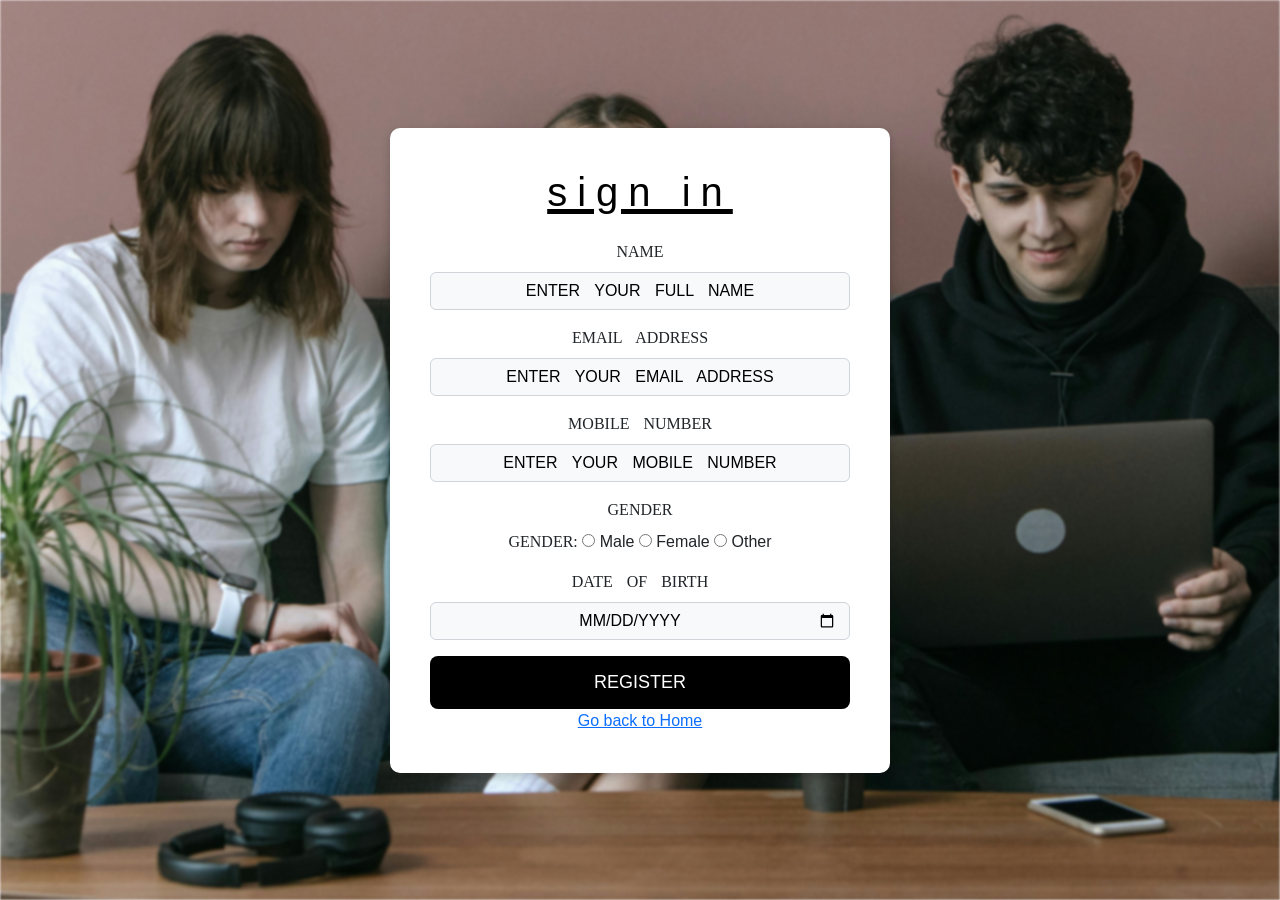
<file: form.html>
<!DOCTYPE html>
<html lang="en">
<head>
  <meta charset="UTF-8">
  <meta name="viewport" content="width=device-width, initial-scale=1.0">
  <title>REGISTRATION FORM</title>
  <link href="https://cdn.jsdelivr.net/npm/bootstrap@5.3.0/dist/css/bootstrap.min.css" rel="stylesheet">
  <link href="form.css" rel="stylesheet">

</head>
<body>

  <div class="container" id="form">
    <div class="form-container text-center">
      <h1 class="mb-4">SIGN IN</h1>
      <form id="registrationForm" action="data.txt" method="GET">
        <div class="mb-3">
          <label for="name" class="form-label">Name</label>
          <input id="name" type="text" class="form-control" placeholder="Enter your full name" required>
        </div>
        <div class="mb-3">
          <label for="email" class="form-label">Email Address</label>
          <input id="email" type="email" class="form-control" placeholder="Enter your email address" required>
        </div>
        <div class="mb-3">
          <label for="mobile_num" class="form-label">Mobile Number</label>
          <input id="mobile_num" type="tel" class="form-control" placeholder="Enter your mobile number" required>
        </div>
        <label for="gender" class="form-label">Gender</label>
        <div class="mb-3">
  
            <label>Gender:</label>
            <input type="radio" name="gender" value="male" required> Male
            <input type="radio" name="gender" value="female" required> Female
            <input type="radio" name="gender" value="other" required> Other
        </div>
        <div class="mb-3">
          <label for="dob" class="form-label">Date of Birth</label>
          <input id="dob" type="date" class="form-control" required>
        </div>
        <button type="submit" class="btn btn-custom">REGISTER</button>
        <a href="index.html">Go back to Home</a>
      </form>
    </div>
  </div>

  <script>
    document.addEventListener("DOMContentLoaded", function () {
      const form = document.getElementById("registrationForm");

      if (!localStorage.getItem("users")) {
        localStorage.setItem("users", JSON.stringify([]));
      }

      form.addEventListener("submit", function (event) {
        event.preventDefault();

        const name = document.getElementById("name").value;
        const email = document.getElementById("email").value;
        const mobile_num = document.getElementById("mobile_num").value;
        // Get selected gender radio button
        const gender = document.querySelector('input[name="gender"]:checked')?.value;

        const dob = document.getElementById("dob").value;

        const user = { name, email, mobile_num, gender, dob };

        // If gender is not selected, show an alert
        if (!gender) {
          alert("Please select a gender.");
          return;
        }

        let users = JSON.parse(localStorage.getItem("users"));
        users.push(user);
        localStorage.setItem("users", JSON.stringify(users));

        fetch("https://jsonplaceholder.typicode.com/posts", {
          method: "POST",
          headers: {
            "Content-Type": "application/json",
          },
          body: JSON.stringify(user),
        })
          .then((response) => response.json())
          .then((data) => console.log("User registered: ", data))
          .catch((error) => console.error("Error: ", error));

        form.reset();
        alert("User Registered Successfully!");
      });
    });
  </script>
</body>
</html>
</file>
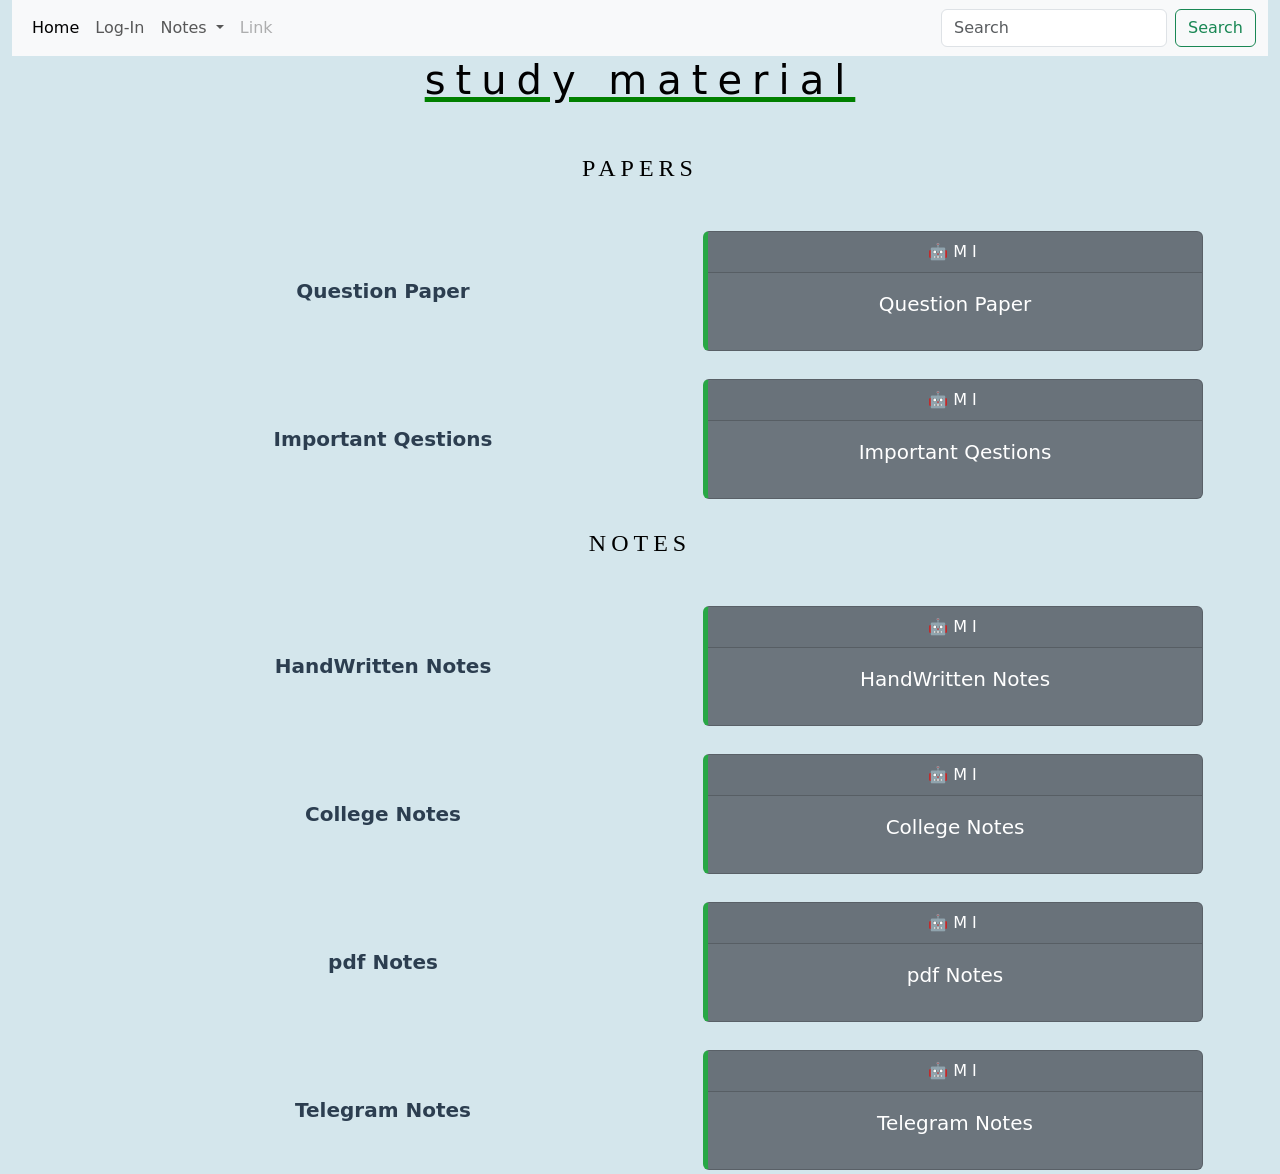
<file: ml.html>
<!DOCTYPE html>
<html lang="en">
    <head>
        <meta charset="UTF-8">
        <meta name="viewport" content="width=device-width, initial-scale=1.0">
        <link href="https://cdn.jsdelivr.net/npm/bootstrap@5.3.0-alpha1/dist/css/bootstrap.min.css" rel="stylesheet">
        <link href="style.css" rel="stylesheet">


        <title>page Title</title>
        
    </head>

    <body>
        <!--  -->
       <div class="container-fluid">
        <nav class="navbar navbar-expand-lg bg-body-tertiary">
            <div class="container-fluid">
              <button class="navbar-toggler" type="button" data-bs-toggle="collapse" data-bs-target="#navbarScroll" aria-controls="navbarScroll" aria-expanded="false" aria-label="Toggle navigation">
                <span class="navbar-toggler-icon"></span>
              </button>
              <div class="collapse navbar-collapse" id="navbarScroll">
                <ul class="navbar-nav me-auto my-2 my-lg-0 navbar-nav-scroll" style="--bs-scroll-height: 100px;">
                  <li class="nav-item">
                    <a class="nav-link active" aria-current="page" href="index.html">Home</a>
                  </li>
                  <li class="nav-item">
                    <a class="nav-link" href="form.html">Log-In</a>
                  </li>
                  <li class="nav-item dropdown">
                    <a class="nav-link dropdown-toggle" href="#" role="button" data-bs-toggle="dropdown" aria-expanded="false">
                      Notes
                    </a>
                    <ul class="dropdown-menu">
                      <li><a class="dropdown-item" href="https://drive.google.com/drive/u/0/mobile/folders/1YY67n2kC_RXi80XlqCTLyjD7JX34fmOT?usp=sharing" target="_blank" rel="noopener noreferrer">Qestion Paper</a></li>
                      <li><a class="dropdown-item" href="https://drive.google.com/drive/folders/1ktnd7smx-9TsKIKeENUpTnkZ_39P0xfx?usp=drive_link" target="_blank" rel="noopener noreferrer">Important Qestions</a></li>
                      <li><hr class="dropdown-divider">Notes</li>
                      <li><a class="dropdown-item" href="#" target="_blank" rel="noopener noreferrer">HandWritten Notes</a></li>
                      <li><a class="dropdown-item" href="https://drive.google.com/drive/folders/1kWxOTaWN-_EYZC_qYEys--lAHWmsEapn?usp=drive_link" target="_blank" rel="noopener noreferrer">College Notes</a></li>
                      <li><a class="dropdown-item" href="https://drive.google.com/drive/folders/1RYwPNhA_Hpds3a8iWwCXY3BXZLzHdi9r?usp=drive_link" target="_blank" rel="noopener noreferrer">pdf Notes</a></li>
                      <li><a class="dropdown-item" href="https://www.studymedia.in/circular/join-puneengineers-telegram/" target="_blank" rel="noopener noreferrer">Telegram Notes</a></li>
                    </ul>
                  </li>
                  <li class="nav-item">
                    <a class="nav-link disabled" aria-disabled="true">Link</a>
                  </li>
                </ul>
                <form class="d-flex" role="search">
                  <input class="form-control me-2" type="search" placeholder="Search" aria-label="Search">
                  <button class="btn btn-outline-success" type="submit">Search</button>
                </form>
              </div>
            </div>
          </nav>
       </div>
       <!--  -->

       
        <!-- <p><span>ipsum dolor,</span>  sit amet consectetur adipisicing elit. Dolor reiciendis vero veniam, nam maxime officiis quisquam laudantium. Et maxime ipsam vitae exercitationem maiores magni natus ducimus, illum earum voluptas excepturi.</p> -->
        
        <script src="https://cdn.jsdelivr.net/npm/bootstrap@5.3.0-alpha1/dist/js/bootstrap.bundle.min.js"></script>

        
        <h1>Study Material</h1>


        <header>
          <h4>PAPERS</h4>
            <div id="one" class="container  mt-5 mb-4">
                <div class="row align-items-center">
  
                    <!-- Right: Heading -->
                    <div class="col text-end">
                        <h5 class="mb-0 section-heading">Question Paper</h5>
                      </div>
                  
                  <!-- Left: Card -->
                  <div class="col-auto">
                    <div class="card text-bg-secondary custom-card" style="width: 500px; height: 100px;">
                      <div class="card-header text-center">🤖MI</div>
                      <div class="card-body">
                        <a href="https://drive.google.com/drive/u/0/mobile/folders/1YY67n2kC_RXi80XlqCTLyjD7JX34fmOT?usp=sharing" class="centered-link" target="_blank" rel="noopener noreferrer">Question Paper</a>
                        <!-- <a href="your-link.html" class="card-link">Question Paper</a> -->
                      </div>
                    </div>
                  </div>
              
                </div>
              </div>
             
              <div id="one" class="container  mt-5 mb-4" >
                <div class="row align-items-center">
  
                    <!-- Right: Heading -->
                    <div class="col text-end">
                        <h5 class="mb-0 section-heading">Important Qestions</h5>
                      </div>
                  
                  <!-- Left: Card -->
                  <div class="col-auto">
                    <div class="card text-bg-secondary custom-card" style="width: 500px; height: 100px;">
                      <div class="card-header text-center">🤖MI</div>
                      <div class="card-body">
                        <a href="your-link.html" class="centered-link" target="_blank" rel="noopener noreferrer">Important Qestions</a>
                      </div>
                    </div>
                  </div>
              
                </div>
              </div>
            

              <h4>NOTES</h4>
              <div id="one" class="container mt-5 mb-4" >
                <div class="row align-items-center">
  
                    <!-- Right: Heading -->
                    <div class="col text-end">
                        <h5 class="mb-0 section-heading">HandWritten Notes</h5>
                      </div>
                  
                  <!-- Left: Card -->
                  <div class="col-auto">
                    <div class="card text-bg-secondary custom-card" style="width: 500px; height: 100px;">
                      <div class="card-header text-center">🤖MI</div>
                      <div class="card-body">
                        <a href="your-link.html" class="centered-link" target="_blank" rel="noopener noreferrer">HandWritten Notes</a>
                      </div>
                    </div>
                  </div>
              
                </div>
              </div>


              <div id="one" class="container  mt-5 mb-4">
                <div class="row align-items-center">
  
                    <!-- Right: Heading -->
                    <div class="col text-end">
                        <h5 class="mb-0 section-heading">College Notes</h5>
                      </div>
                  
                  <!-- Left: Card -->
                  <div class="col-auto">
                    <div class="card text-bg-secondary custom-card" style="width: 500px; height: 100px;">
                      <div class="card-header text-center">🤖MI</div>
                      <div class="card-body">
                        <a href="https://drive.google.com/drive/folders/1kWxOTaWN-_EYZC_qYEys--lAHWmsEapn?usp=drive_link" class="centered-link" target="_blank" rel="noopener noreferrer">College Notes</a>
                      </div>
                    </div>
                  </div>
              
                </div>
              </div>

              <div id="one" class="container  mt-5 mb-4">
                <div class="row align-items-center">
  
                    <!-- Right: Heading -->
                    <div class="col text-end">
                        <h5 class="mb-0 section-heading">pdf Notes</h5>
                      </div>
                  
                  <!-- Left: Card -->
                  <div class="col-auto">
                    <div class="card text-bg-secondary custom-card" style="width: 500px; height: 100px;">
                      <div class="card-header text-center">🤖MI</div>
                      <div class="card-body">
                        <a href="https://drive.google.com/drive/folders/1RYwPNhA_Hpds3a8iWwCXY3BXZLzHdi9r?usp=drive_link" class="centered-link" target="_blank" rel="noopener noreferrer">pdf Notes</a>
                      </div>
                    </div>
                  </div>
              
                </div>
              </div>

            
              <div id="one" class="container  mt-5 mb-4">
                <div class="row align-items-center">
  
                    <!-- Right: Heading -->
                    <div class="col text-end">
                        <h5 class="mb-0 section-heading">Telegram Notes</h5>
                      </div>
                  
                  <!-- Left: Card -->
                  <div class="col-auto">
                    <div class="card text-bg-secondary custom-card" style="width: 500px; height: 100px;">
                      <div class="card-header text-center">🤖MI</div>
                      <div class="card-body">
                        <a href="https://www.studymedia.in/circular/join-puneengineers-telegram/" class="centered-link" target="_blank" rel="noopener noreferrer">Telegram Notes</a>
                      </div>
                    </div>
                  </div>
              
                </div>
              </div>
             
              <!-- <div class="card bg-white text-dark"> -->
              
        </header>
    </body>

</html>
</file>
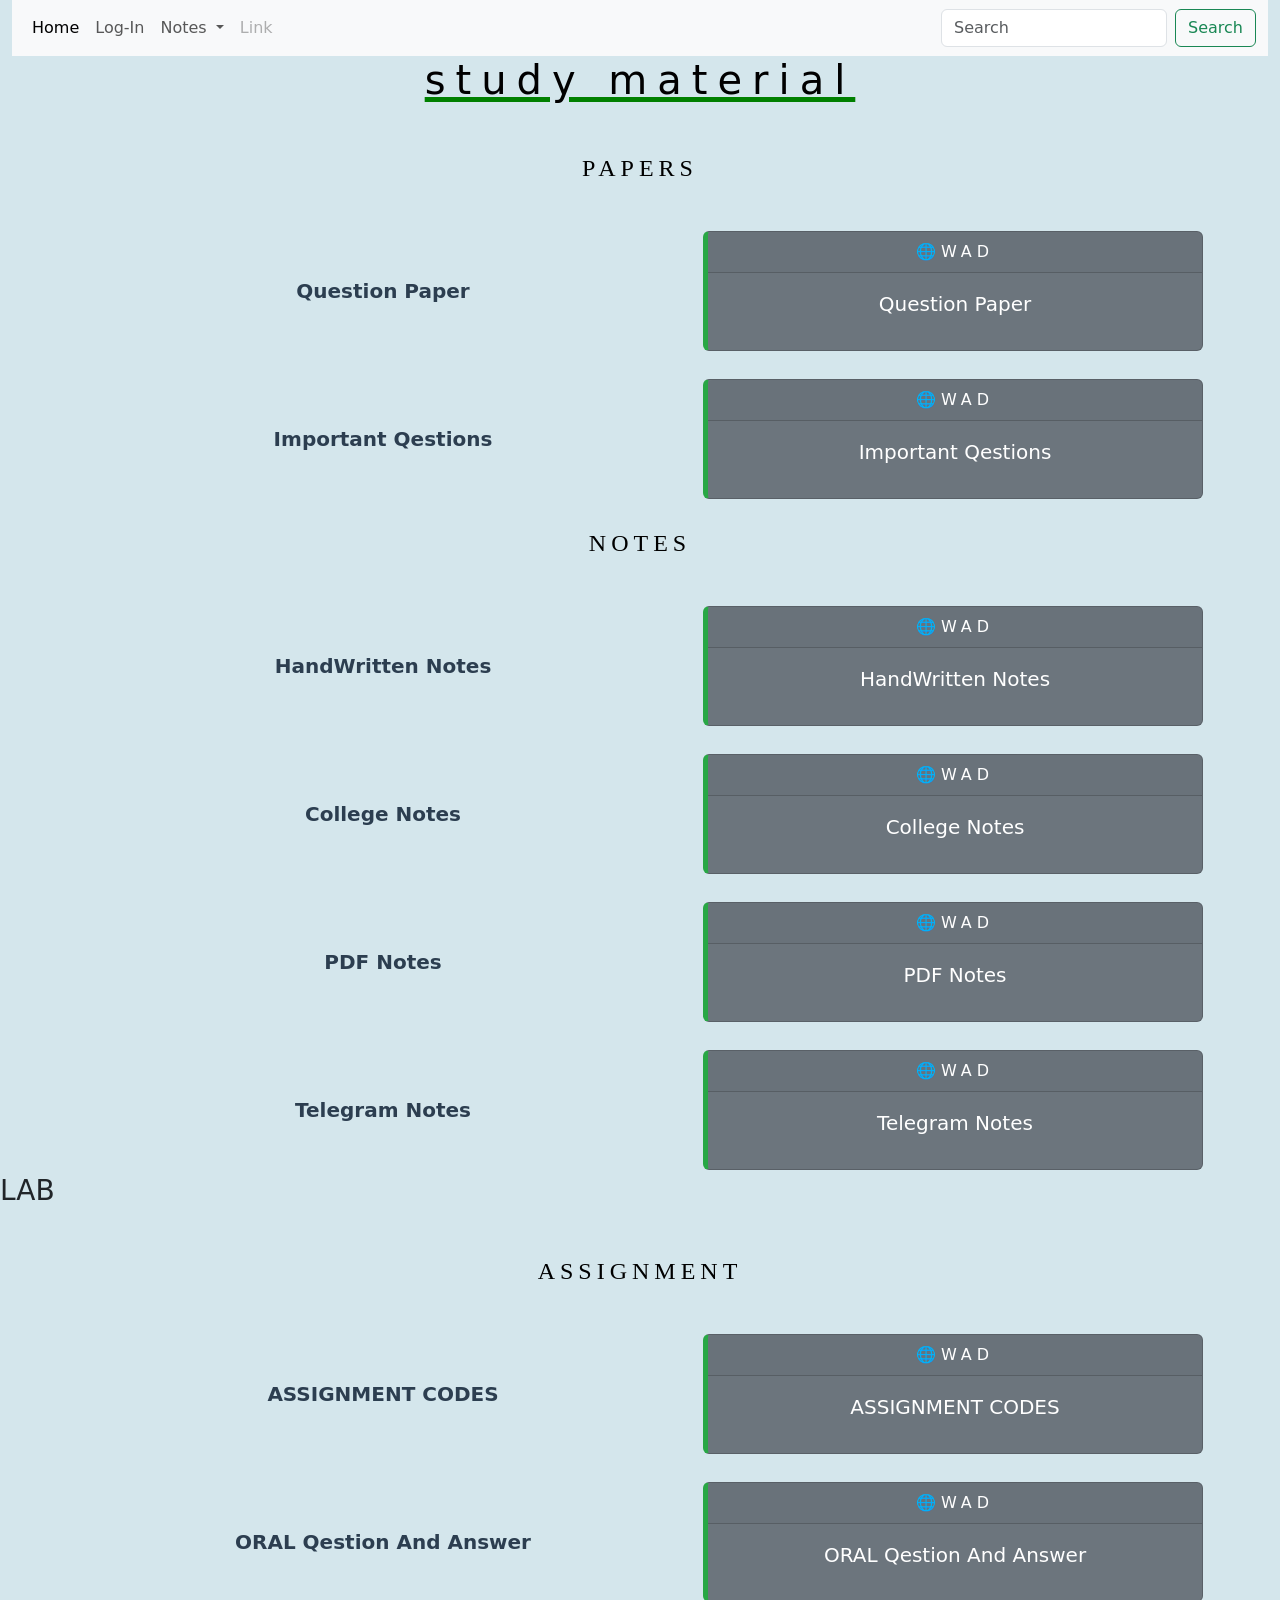
<file: wad.html>
<!DOCTYPE html>
<html lang="en">
    <head>
        <meta charset="UTF-8">
        <meta name="viewport" content="width=device-width, initial-scale=1.0">
        <link href="https://cdn.jsdelivr.net/npm/bootstrap@5.3.0-alpha1/dist/css/bootstrap.min.css" rel="stylesheet">
        <link href="style.css" rel="stylesheet">

        <title>page Title</title>
        
    </head>

    <body>
        <!--  -->
       <div class="container-fluid">
        <nav class="navbar navbar-expand-lg bg-body-tertiary">
            <div class="container-fluid">
              <button class="navbar-toggler" type="button" data-bs-toggle="collapse" data-bs-target="#navbarScroll" aria-controls="navbarScroll" aria-expanded="false" aria-label="Toggle navigation">
                <span class="navbar-toggler-icon"></span>
              </button>
              <div class="collapse navbar-collapse" id="navbarScroll">
                <ul class="navbar-nav me-auto my-2 my-lg-0 navbar-nav-scroll" style="--bs-scroll-height: 100px;">
                  <li class="nav-item">
                    <a class="nav-link active" aria-current="page" href="index.html">Home</a>
                  </li>
                  <li class="nav-item">
                    <a class="nav-link" href="form.html">Log-In</a>
                  </li>
                  <li class="nav-item dropdown">
                    <a class="nav-link dropdown-toggle" href="#" role="button" data-bs-toggle="dropdown" aria-expanded="false">
                      Notes
                    </a>
                    <ul class="dropdown-menu">
                      <li><a class="dropdown-item" href="https://drive.google.com/drive/u/0/mobile/folders/1YY67n2kC_RXi80XlqCTLyjD7JX34fmOT?usp=sharing" target="_blank" rel="noopener noreferrer">Qestion Paper</a></li>
                      <li><a class="dropdown-item" href="https://drive.google.com/drive/u/0/mobile/folders/1YY67n2kC_RXi80XlqCTLyjD7JX34fmOT?usp=sharing" target="_blank" rel="noopener noreferrer">Important Qestions</a></li>
                      <li><hr class="dropdown-divider">Notes</li>
                      <li><a class="dropdown-item" href="#" target="_blank" rel="noopener noreferrer">HandWritten Notes</a></li>
                      <li><a class="dropdown-item" href="https://drive.google.com/drive/folders/1_W59h6x4raIqvG1BhlslZkuPBhpXLe6Y?usp=drive_link" target="_blank" rel="noopener noreferrer">College Notes</a></li>
                      <li><a class="dropdown-item" href="#" target="_blank" rel="noopener noreferrer">pdf Notes</a></li>
                      <li><a class="dropdown-item" href="https://www.studymedia.in/circular/join-puneengineers-telegram/" target="_blank" rel="noopener noreferrer">Telegram Notes</a></li>
                    </ul>
                  </li>
                  <li class="nav-item">
                    <a class="nav-link disabled" aria-disabled="true">Link</a>
                  </li>
                </ul>
                <form class="d-flex" role="search">
                  <input class="form-control me-2" type="search" placeholder="Search" aria-label="Search">
                  <button class="btn btn-outline-success" type="submit">Search</button>
                </form>
              </div>
            </div>
          </nav>
       </div>
       <!--  -->

       
        <!-- <p><span>ipsum dolor,</span>  sit amet consectetur adipisicing elit. Dolor reiciendis vero veniam, nam maxime officiis quisquam laudantium. Et maxime ipsam vitae exercitationem maiores magni natus ducimus, illum earum voluptas excepturi.</p> -->
        
        <script src="https://cdn.jsdelivr.net/npm/bootstrap@5.3.0-alpha1/dist/js/bootstrap.bundle.min.js"></script>

        
        <h1>Study Material</h1>


        <header>
          <h4>PAPERS</h4>
            <div id="one" class="container  mt-5 mb-4">
                <div class="row align-items-center">
  
                    <!-- Right: Heading -->
                    <div class="col text-end">
                        <h5 class="mb-0 section-heading">Question Paper</h5>
                      </div>
                  
                  <!-- Left: Card -->
                  <div class="col-auto">
                    <div class="card text-bg-secondary custom-card" style="width: 500px; height: 100px;">
                      <div class="card-header text-center">🌐WAD</div>
                      <div class="card-body">
                        <a href="https://drive.google.com/drive/u/0/mobile/folders/1YY67n2kC_RXi80XlqCTLyjD7JX34fmOT?usp=sharing" class="centered-link" target="_blank" rel="noopener noreferrer">Question Paper</a>
                        <!-- <a href="your-link.html" class="card-link">Question Paper</a> -->
                      </div>
                    </div>
                  </div>
              
                </div>
              </div>
             
              <div id="one" class="container  mt-5 mb-4" >
                <div class="row align-items-center">
  
                    <!-- Right: Heading -->
                    <div class="col text-end">
                        <h5 class="mb-0 section-heading">Important Qestions</h5>
                      </div>
                  
                  <!-- Left: Card -->
                  <div class="col-auto">
                    <div class="card text-bg-secondary custom-card" style="width: 500px; height: 100px;">
                      <div class="card-header text-center">🌐WAD</div>
                      <div class="card-body">
                        <a href="your-link.html" class="centered-link" target="_blank" rel="noopener noreferrer">Important Qestions</a>
                      </div>
                    </div>
                  </div>
              
                </div>
              </div>
            

              <h4>NOTES</h4>
              <div id="one" class="container mt-5 mb-4" >
                <div class="row align-items-center">
  
                    <!-- Right: Heading -->
                    <div class="col text-end">
                        <h5 class="mb-0 section-heading">HandWritten Notes</h5>
                      </div>
                  
                  <!-- Left: Card -->
                  <div class="col-auto">
                    <div class="card text-bg-secondary custom-card" style="width: 500px; height: 100px;">
                      <div class="card-header text-center">🌐WAD</div>
                      <div class="card-body">
                        <a href="your-link.html" class="centered-link" target="_blank" rel="noopener noreferrer">HandWritten Notes</a>
                      </div>
                    </div>
                  </div>
              
                </div>
              </div>


              <div id="one" class="container  mt-5 mb-4">
                <div class="row align-items-center">
  
                    <!-- Right: Heading -->
                    <div class="col text-end">
                        <h5 class="mb-0 section-heading">College Notes</h5>
                      </div>
                  
                  <!-- Left: Card -->
                  <div class="col-auto">
                    <div class="card text-bg-secondary custom-card" style="width: 500px; height: 100px;">
                      <div class="card-header text-center">🌐WAD</div>
                      <div class="card-body">
                        <a href="https://drive.google.com/drive/folders/1_W59h6x4raIqvG1BhlslZkuPBhpXLe6Y?usp=drive_link" class="centered-link" target="_blank" rel="noopener noreferrer">College Notes</a>
                      </div>
                    </div>
                  </div>
              
                </div>
              </div>


              <div id="one" class="container  mt-5 mb-4">
                <div class="row align-items-center">
  
                    <!-- Right: Heading -->
                    <div class="col text-end">
                        <h5 class="mb-0 section-heading">PDF Notes</h5>
                      </div>
                  
                  <!-- Left: Card -->
                  <div class="col-auto">
                    <div class="card text-bg-secondary custom-card" style="width: 500px; height: 100px;">
                      <div class="card-header text-center">🌐WAD</div>
                      <div class="card-body">
                        <a href="https://drive.google.com/drive/folders/1_W59h6x4raIqvG1BhlslZkuPBhpXLe6Y?usp=drive_link" class="centered-link" target="_blank" rel="noopener noreferrer">PDF Notes</a>
                      </div>
                    </div>
                  </div>
              
                </div>
              </div>


            
              <div id="one" class="container  mt-5 mb-4">
                <div class="row align-items-center">
  
                    <!-- Right: Heading -->
                    <div class="col text-end">
                        <h5 class="mb-0 section-heading">Telegram Notes</h5>
                      </div>
                  
                  <!-- Left: Card -->
                  <div class="col-auto">
                    <div class="card text-bg-secondary custom-card" style="width: 500px; height: 100px;">
                      <div class="card-header text-center">🌐WAD</div>
                      <div class="card-body">
                        <a href="https://www.studymedia.in/circular/join-puneengineers-telegram/" class="centered-link" target="_blank" rel="noopener noreferrer">Telegram Notes</a>
                      </div>
                    </div>
                  </div>
              
                </div>
              </div>
            
              
            <!-- <div class="card bg-white text-dark"> -->
              <h3>LAB</h3>

              <h4>ASSIGNMENT</h4>
              <div id="one" class="container  mt-5 mb-4">
                  <div class="row align-items-center">
    
                      <!-- Right: Heading -->
                      <div class="col text-end">
                          <h5 class="mb-0 section-heading">ASSIGNMENT CODES</h5>
                        </div>
                    
                    <!-- Left: Card -->
                    <div class="col-auto">
                      <div class="card text-bg-secondary custom-card" style="width: 500px; height: 100px;">
                        <div class="card-header text-center">🌐WAD</div>
                        <div class="card-body">
                          <a href="https://drive.google.com/drive/folders/1NRI1kO0iVfxs-DILdjigRBsxakE2hNUK?usp=drive_link" class="centered-link" target="_blank" rel="noopener noreferrer">ASSIGNMENT CODES</a>
                          <!-- <a href="your-link.html" class="card-link">Question Paper</a> -->
                        </div>
                      </div>
                    </div>
                
                  </div>
                </div>
               
                <div id="one" class="container  mt-5 mb-4" >
                  <div class="row align-items-center">
    
                      <!-- Right: Heading -->
                      <div class="col text-end">
                          <h5 class="mb-0 section-heading">ORAL Qestion And Answer</h5>
                        </div>
                    
                    <!-- Left: Card -->
                    <div class="col-auto">
                      <div class="card text-bg-secondary custom-card" style="width: 500px; height: 100px;">
                        <div class="card-header text-center">🌐WAD</div>
                        <div class="card-body">
                          <a href="https://drive.google.com/drive/folders/1_2aNeb65L0UVGMmwlnWaZvlIncGTlnaa?usp=drive_link" class="centered-link" target="_blank" rel="noopener noreferrer">ORAL Qestion And Answer</a>
                        </div>
                      </div>
                    </div>
                
                  </div>
                </div>
              
  
              
                
              <!-- <div class="card bg-white text-dark"> -->
              
        </header>
    </body>

</html>
</file>
<file: style.css>
body{
background-color: rgb(212, 230, 236);
}

h1{
    color: black;
    text-align: center;
    text-decoration: underline green 5px;
    text-transform: lowercase;
    letter-spacing: 10px;
}
h4{
    margin-top: 50px;
    color: black;
    text-align: center;
    text-decoration: double green 5px;
    /* text-transform: lowercase; */
    letter-spacing: 5px;
    font-family: cursive;
    margin-bottom: 20px;
}
h4:hover{
  color: green;
}

h5{
    text-align: center;
}

#one{

    height: 100px;
    /* margin-top: 500px; */
    margin-left: 75px;
    /* margin-bottom: 200px; */
    padding-bottom: 100px;

}


.custom-card {
    font-size: 16px;
    height: 120px !important; /* Force it to override Bootstrap */
    overflow: hidden;         /* Optional: hides overflow if content is bigger */
    background-color: white;
    border-left: 5px solid #28a745; /* green accent */
    color: #333;
    }
.card-header{

    letter-spacing: 5px;
}
.card-link {
    text-decoration: none;
    color: inherit;
    font-size: 20px;
    text-align: center;
    text-decoration:unset skyblue 5px;
    font-weight: 500;
    letter-spacing: none;
    }


.centered-link {

    text-decoration: none;
    color: inherit;
    font-size: 20px;
    /* text-decoration:unset skyblue 5px; */
    font-weight: 500;
    letter-spacing: none;
    display: block;
    text-align: center;     
    font-weight: 500;        /* optional */
    color: white;
    }
    .centered-link:hover {
        color: rgb(15, 173, 39) ;
        /* text-decoration: underline rgb(106, 174, 196); */
    }


.section-heading {
    font-size: 20px;
    font-weight: 600;
    color: #2c3e50;
}
.section-heading:hover {
    font-size: 20px;
    font-weight: 600;
    color: green;
}
</file>
<file: form.css>
body {
    position: relative;
    font-family: 'Trebuchet MS', sans-serif;
    display: flex;
    justify-content: center;
    align-items: center;
    height: 100vh;
    padding: 0;
    margin: 0;
  }

  body::before {
      content: "";
      position: absolute;
      top: 0;
      left: 0;
      width: 100%;
      height: 100%;
      background-image: url('images/pic1.jpg'); /* Replace with your image */
      background-size: cover;
      background-position: center;
      background-repeat: no-repeat;
      filter: blur(1px); /* Adjust blur strength */
      z-index: -1; /* Keeps it behind content */
  }


  .form-container {
    text-align: center;
    background: white;
    padding: 40px;
    border-radius: 10px;
    box-shadow: 0 4px 10px rgba(0, 0, 0, 0.2);
    width: 80%;
    /* height: 100px; */
    max-width: 500px;
  }
  .container {
    display: flex;
    justify-content: center;
    align-items: center;
    height: 100%;
  }
  .form-control {
    text-align: center; /* Horizontal center */
    font-size: 16px;
    background: #f8f9fa;
    color: black;
    border: 1px solid #ced4da;
  }
  .form-control::placeholder {
    text-align: center; /* Center placeholder text */
    line-height: 50px; 
    color: black;
  }
  .btn-custom {
    background-color: black;
    color: white;
    font-size: 18px;
    padding: 12px;
    width: 100%;
    border-radius: 8px;
  }
  h1{
    color: black;
    text-align: center;
    text-decoration: underline black 5px;
    text-transform: lowercase;
    letter-spacing: 10px;
  }
  label{
    text-decoration: dotted;
    text-transform: uppercase;
    word-spacing: 10px;
    font-family: Cambria, Cochin, Georgia, Times, 'Times New Roman', serif;
  }
  input{
    text-decoration: dotted;
    text-transform: uppercase;
    word-spacing: 10px;
    text-emphasis: none;
    filter: blur(0.5px);
  }
  input:hover{
    text-transform: none;
    filter: none;
  }
</file>
